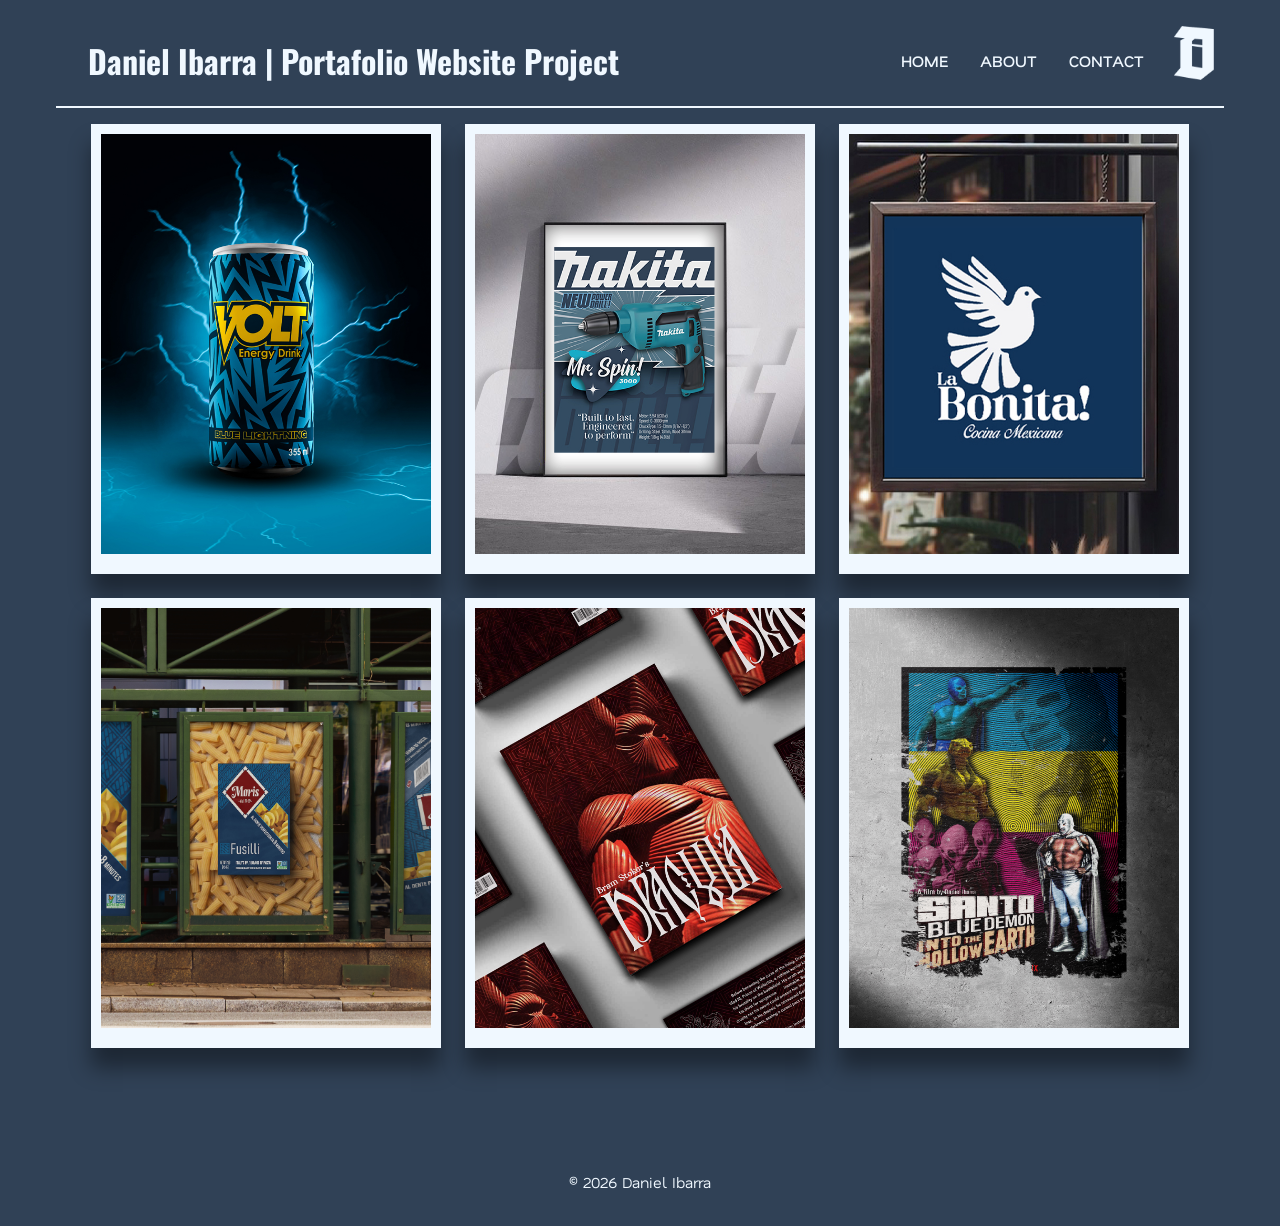
<file: index.html>
<!DOCTYPE html>
<html lang="en">
<head>
    
    <meta charset="UTF-8" />
    <meta name="viewport" content="width=device-width, initial-scale=1" />
    <meta name="author" content="HectorDaniel" />
    <title>Daniel Ibarra | Portafolio Website Project</title>
   
    <!-- Google Fonts -->
    <link rel="preconnect" href="https://fonts.googleapis.com" />
    <link rel="preconnect" href="https://fonts.gstatic.com" crossorigin />
    <link href="https://fonts.googleapis.com/css2?family=Nata+Sans:wght@100..900&family=Oswald:wght@200..700&display=swap" rel="stylesheet" />
    
    <!-- Styles -->
    <link rel="stylesheet" href="styles.css" />
</head>

<body>
  <main class="container">
    <header class="header">
      <div class="logo">
        <h1>Daniel Ibarra | Portafolio Website Project</h1>
      </div>

      <nav class="nav">
        <a href="index.html">HOME</a>
        <a href="about.html">ABOUT</a>
        <a href="contact.html">CONTACT</a>
      </nav>

      <figure class="logo-top-right">
        <a href="https://www.behance.net/ddanielibarr" target="_blank" rel="noopener noreferrer">
          <img src="img/D_Logo_C.png" alt="Logo" />
        </a>
      </figure>
    </header>

    <section class="cards">
      <a href="card_volt.html" class="card">
        <figure>
          <img src="img/Volt/img_volt_1.jpg" alt="" />
        </figure>
      </a>
      <a href="card_nakita.html" class="card">
        <figure>
          <img src="img/Nakita/img_nakita_1.jpg" alt="" />
        </figure>
      </a>
      <a href="card_bonita.html" class="card">
        <figure>
          <img src="img/Bonita/LaBonita_MockUp_1.jpg" alt="" />
        </figure>
      </a>
      <a href="card_moris.html" class="card">
        <figure>
          <img src="img/Moris/Moris_6.jpg" alt="" />
        </figure>
      </a>
      <a href="card_dracula.html" class="card">
        <figure>
          <img src="img/Dracula/MockDracula 2.jpg" alt="" />
        </figure>
      </a>
      <a href="card_santo.html" class="card">
        <figure>
          <img src="img/Santo/MPPDanielMock3.jpg" alt="" />
        </figure>
      </a>
    </section>

    <footer>
      <p>&copy; 2026 Daniel Ibarra</p>
    </footer>
  </main>

</body>
</html>
</file>
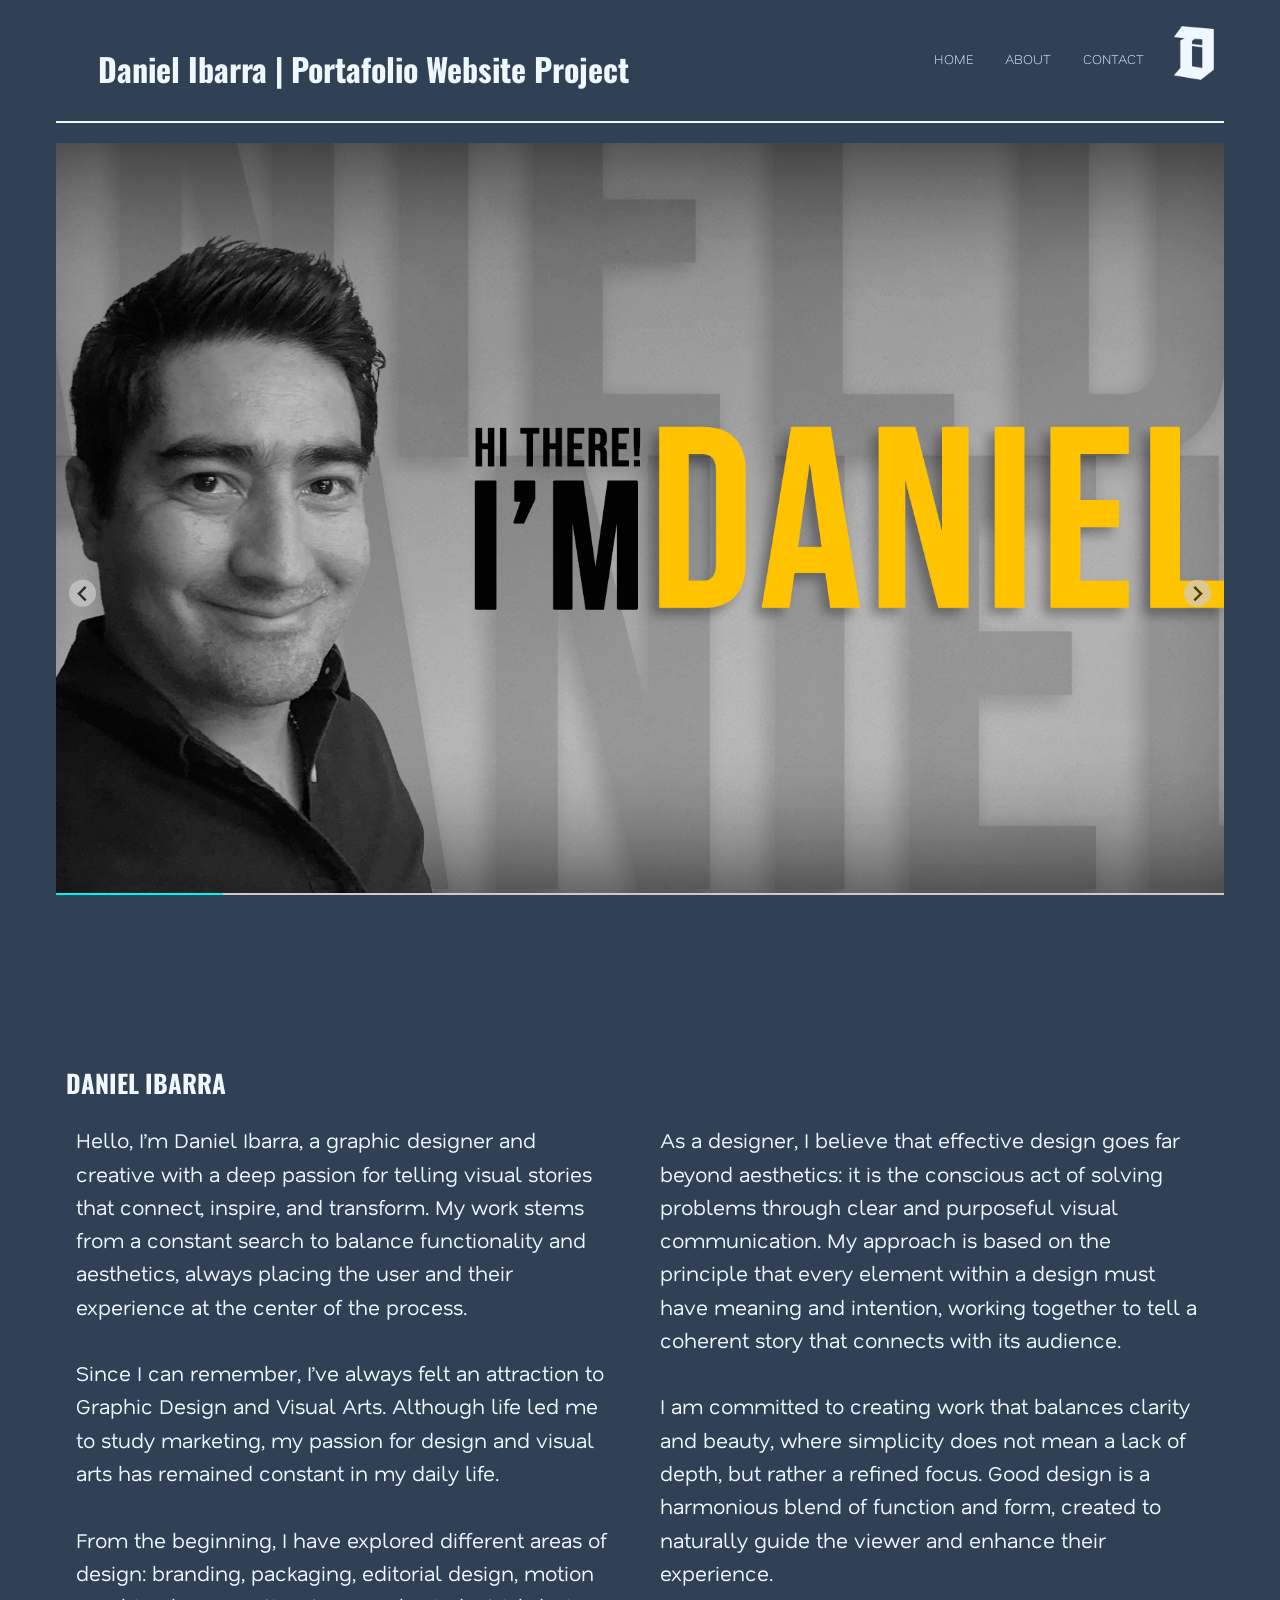
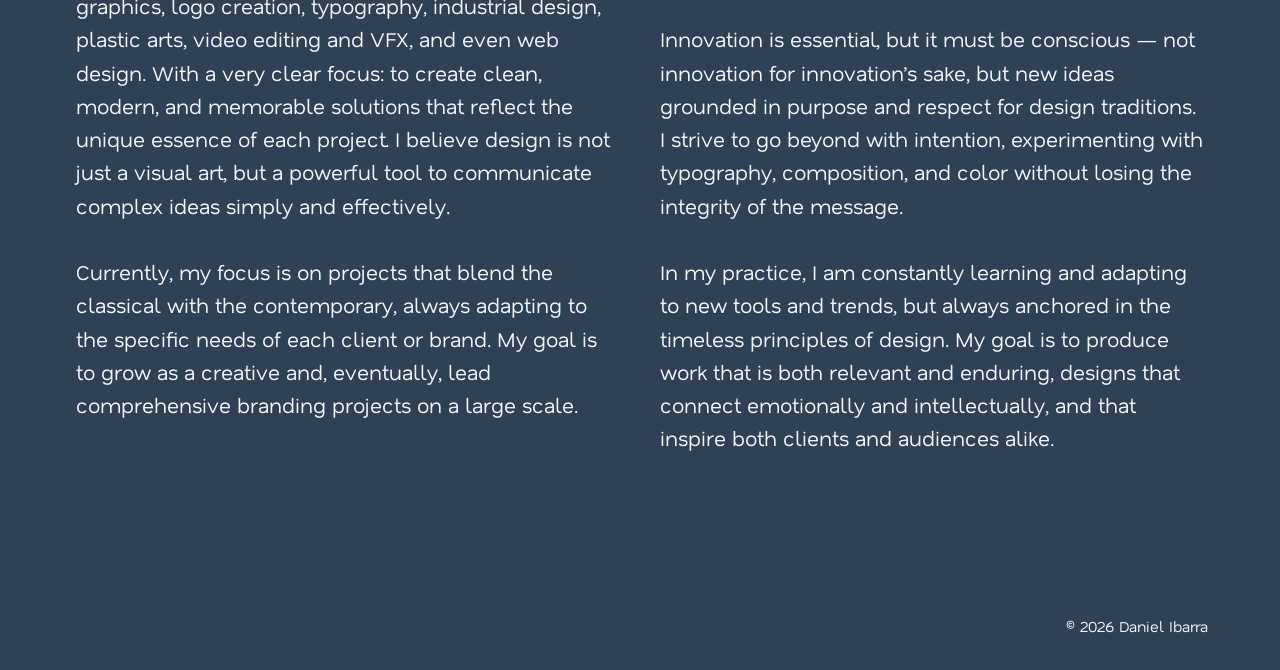
<file: about.html>
<!DOCTYPE html>
<html lang="en">
<head>
    <meta charset="UTF-8" />
    <meta name="viewport" content="width=device-width, initial-scale=1" />
    <meta name="author" content="HectorDaniel" />
    <title>Daniel Ibarra | Portafolio Website Project</title>
   
    <!-- Google Fonts -->
    <link rel="preconnect" href="https://fonts.googleapis.com" />
    <link rel="preconnect" href="https://fonts.gstatic.com" crossorigin />
    <link href="https://fonts.googleapis.com/css2?family=Nata+Sans:wght@100..900&family=Oswald:wght@200..700&display=swap" rel="stylesheet" />
    
    <!-- Splide CSS -->
    <link rel="stylesheet" href="https://cdn.jsdelivr.net/npm/@splidejs/splide@4.1.4/dist/css/splide.min.css">

    <!-- Styles -->
    <link rel="stylesheet" href="styles_1.css" />

</head>

<body>
    <main class="container">

        <header class="header">
            <div class="logo">
                <h1>Daniel Ibarra | Portafolio Website Project</h1>
            </div>

            <nav class="nav">
                <a href="index.html">HOME</a>
                <a href="about.html">ABOUT</a>
                <a href="contact.html">CONTACT</a>
            </nav>

            <figure class="logo-top-right">
                <a href="https://www.behance.net/ddanielibarr" target="_blank" rel="noopener noreferrer">
                    <img src="img/D_Logo_C.png" alt="Logo" />
                </a>
            </figure>
        </header>

        <section class="splide carousel" aria-label="Image Carousel">

            <div class="splide__track">

                <ul class="splide__list">

                    <li class="splide__slide">
                        <img src="img/About/Daniel1.jpg" alt="Imagen 1" />
                    </li>

                    <li class="splide__slide">
                        <img src="img/Volt/img_volt_3.jpg" alt="Imagen 2" />
                    </li>

                    <li class="splide__slide">
                        <img src="img/Nakita/img_nakita_1.jpg" alt="Imagen 3" />
                    </li>

                    <li class="splide__slide">
                        <img src="img/Moris/Moris_6.jpg" alt="Imagen 4" />
                    </li>

                    <li class="splide__slide">
                        <img src="img/Bonita/LaBonita_MockUp_1.jpg" alt="Imagen 5"  />
                    </li>

                    <li class="splide__slide">
                        <img src="img/Dracula/MockDracula 2.jpg" alt="Imagen 6" />
                    </li>

                    <li class="splide__slide">
                        <img src="img/Santo/MPPDanielMock1.jpg" alt="Imagen 7" />
                    </li>
                </ul>

            </div>

            <!-- Progress bar -->
            <div class="slider-progress">
                <div class="slider-progress-bar"></div>
            </div>

        </section>

        <h1>DANIEL IBARRA</h1>

        <section class="project_info">
          
            <p>Hello, I’m Daniel Ibarra, a graphic designer and creative with a deep passion for telling visual stories that connect, inspire, and transform. My work stems from a constant search to balance functionality and aesthetics, always placing the user and their experience at the center of the process.</p><br>

            <p>Since I can remember, I’ve always felt an attraction to Graphic Design and Visual Arts. Although life led me to study marketing, my passion for design and visual arts has remained constant in my daily life.</p><br>
            
            <p>From the beginning, I have explored different areas of design: branding, packaging, editorial design, motion graphics, logo creation, typography, industrial design, plastic arts, video editing and VFX, and even web design. With a very clear focus: to create clean, modern, and memorable solutions that reflect the unique essence of each project. I believe design is not just a visual art, but a powerful tool to communicate complex ideas simply and effectively.</p><br>

            <p>Currently, my focus is on projects that blend the classical with the contemporary, always adapting to the specific needs of each client or brand. My goal is to grow as a creative and, eventually, lead comprehensive branding projects on a large scale.</p><br>

            <p>As a designer, I believe that effective design goes far beyond aesthetics: it is the conscious act of solving problems through clear and purposeful visual communication. My approach is based on the principle that every element within a design must have meaning and intention, working together to tell a coherent story that connects with its audience.</p><br>

            <p>I am committed to creating work that balances clarity and beauty, where simplicity does not mean a lack of depth, but rather a refined focus. Good design is a harmonious blend of function and form, created to naturally guide the viewer and enhance their experience.</p><br>

            <p>Innovation is essential, but it must be conscious — not innovation for innovation’s sake, but new ideas grounded in purpose and respect for design traditions. I strive to go beyond with intention, experimenting with typography, composition, and color without losing the integrity of the message.</p><br>

            <p>In my practice, I am constantly learning and adapting to new tools and trends, but always anchored in the timeless principles of design. My goal is to produce work that is both relevant and enduring, designs that connect emotionally and intellectually, and that inspire both clients and audiences alike.</p><br>

        </section>
        <footer>
            <p>&copy; 2026 Daniel Ibarra</p>
        </footer>

    </main>

    <!-- Splide.js -->
    <script src="https://cdn.jsdelivr.net/npm/@splidejs/splide@4.1.4/dist/js/splide.min.js"></script>
    <script src="script.js"></script>

</body>
</html>
</file>
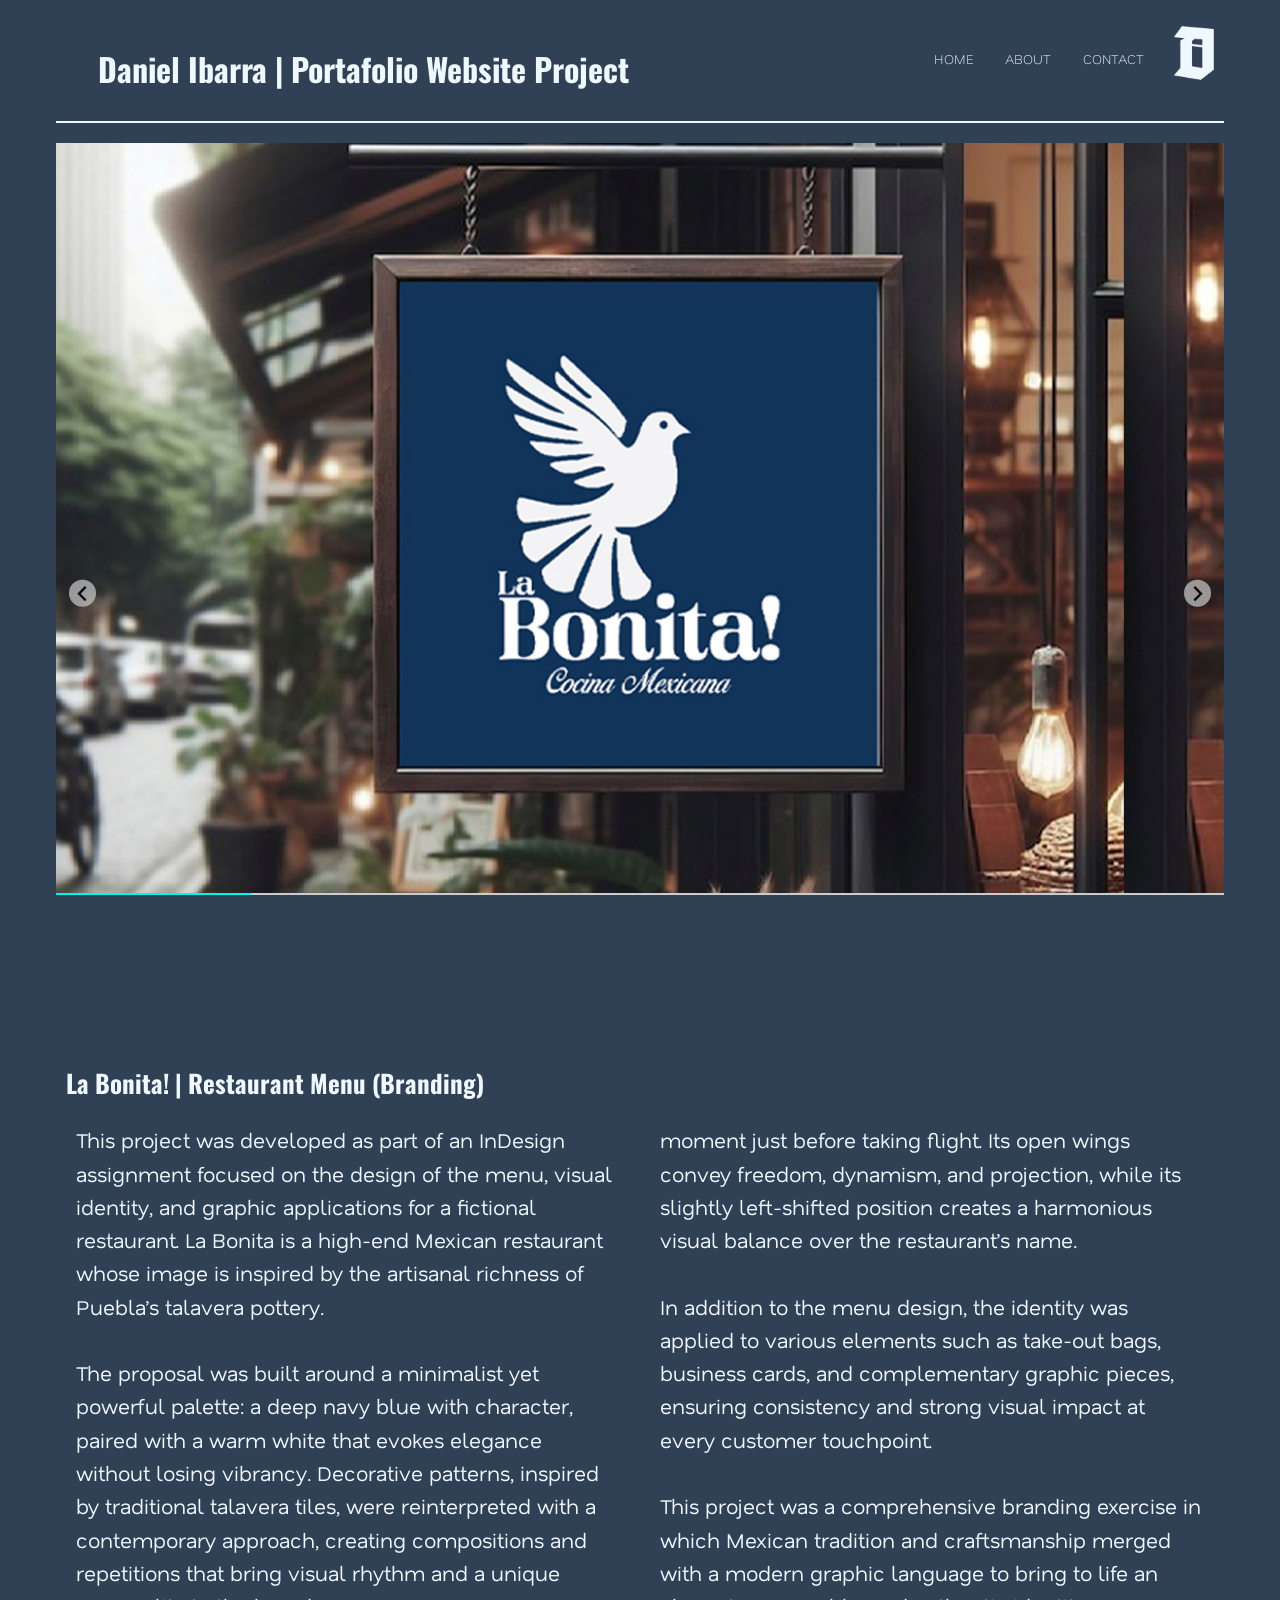
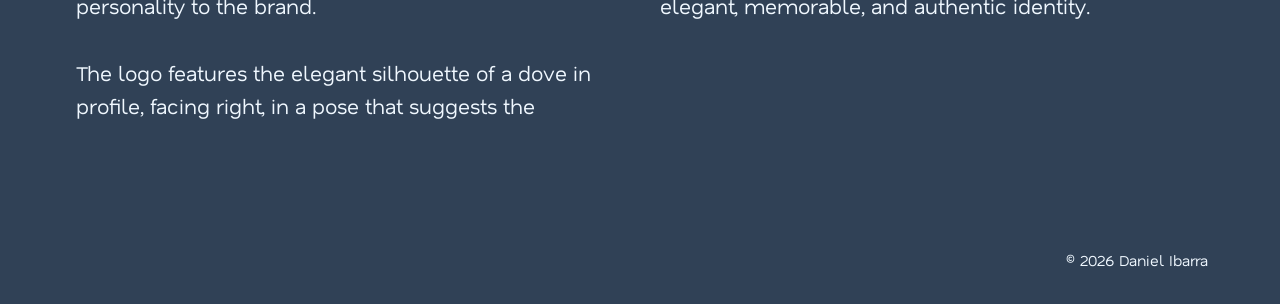
<file: card_bonita.html>
<!DOCTYPE html>
<html lang="en">
<head>
    <meta charset="UTF-8" />
    <meta name="viewport" content="width=device-width, initial-scale=1" />
    <meta name="author" content="HectorDaniel" />
    <title>Daniel Ibarra | Portafolio Website Project</title>
   
    <!-- Google Fonts -->
    <link rel="preconnect" href="https://fonts.googleapis.com" />
    <link rel="preconnect" href="https://fonts.gstatic.com" crossorigin />
    <link href="https://fonts.googleapis.com/css2?family=Nata+Sans:wght@100..900&family=Oswald:wght@200..700&display=swap" rel="stylesheet" />
    
    <!-- Splide CSS -->
    <link rel="stylesheet" href="https://cdn.jsdelivr.net/npm/@splidejs/splide@4.1.4/dist/css/splide.min.css">

    <!-- Styles -->
    <link rel="stylesheet" href="styles_1.css" />
</head>

<body>
    <main class="container">

        <header class="header">
            <div class="logo">
                <h1>Daniel Ibarra | Portafolio Website Project</h1>
            </div>

            <nav class="nav">
                <a href="index.html">HOME</a>
                <a href="about.html">ABOUT</a>
                <a href="contact.html">CONTACT</a>
            </nav>

            <figure class="logo-top-right">
                <a href="https://www.behance.net/ddanielibarr" target="_blank" rel="noopener noreferrer">
                    <img src="img/D_Logo_C.png" alt="Logo" />
                </a>
            </figure>
        </header>

        <section class="splide carousel" aria-label="Image Carousel">

            <div class="splide__track">

                <ul class="splide__list">

                    <li class="splide__slide">
                        <img src="img/Bonita/LaBonita_MockUp_1.jpg" />
                    </li>

                    <li class="splide__slide">
                        <img src="img/Bonita/LaBonita_MockUp_2.jpg" />
                    </li>

                    <li class="splide__slide">
                        <img src="img/Bonita/LaBonita_MockUp_3.jpg" />
                    </li>

                    <li class="splide__slide">
                        <img src="img/Bonita/LaBonita_MockUp_4.jpg" />
                    </li>

                    <li class="splide__slide">
                        <img src="img/Bonita/LaBonita_MockUp_5.jpg" />
                    </li>

                    <li class="splide__slide">
                        <img src="img/Bonita/LaBonita_MockUp_6.jpg" />
                    </li>

                </ul>

            </div>

            <!-- Progress bar -->
            <div class="slider-progress">
                <div class="slider-progress-bar"></div>
            </div>

        </section>

            <h1>La Bonita! | Restaurant Menu (Branding)</h1>
            
        <section class="project_info">
            <!-- <h1>La Bonita! | Restaurant Menu (Branding)</h1> -->
            <p>This project was developed as part of an InDesign assignment focused on the design of the menu, visual identity, and graphic applications for a fictional restaurant. La Bonita is a high-end Mexican restaurant whose image is inspired by the artisanal richness of Puebla’s talavera pottery.</p><br>

            <p>The proposal was built around a minimalist yet powerful palette: a deep navy blue with character, paired with a warm white that evokes elegance without losing vibrancy. Decorative patterns, inspired by traditional talavera tiles, were reinterpreted with a contemporary approach, creating compositions and repetitions that bring visual rhythm and a unique personality to the brand.</p><br>
            
            <p>The logo features the elegant silhouette of a dove in profile, facing right, in a pose that suggests the moment just before taking flight. Its open wings convey freedom, dynamism, and projection, while its slightly left-shifted position creates a harmonious visual balance over the restaurant’s name.</p><br>

            <p>In addition to the menu design, the identity was applied to various elements such as take-out bags, business cards, and complementary graphic pieces, ensuring consistency and strong visual impact at every customer touchpoint.</p><br>

            <p>This project was a comprehensive branding exercise in which Mexican tradition and craftsmanship merged with a modern graphic language to bring to life an elegant, memorable, and authentic identity.</p><br>

        </section>
        <footer>
            <p>&copy; 2026 Daniel Ibarra</p>
        </footer>

    </main>

    <!-- Splide.js -->
    <script src="https://cdn.jsdelivr.net/npm/@splidejs/splide@4.1.4/dist/js/splide.min.js"></script>
    <script src="script.js"></script>
</body>
</html>
</file>
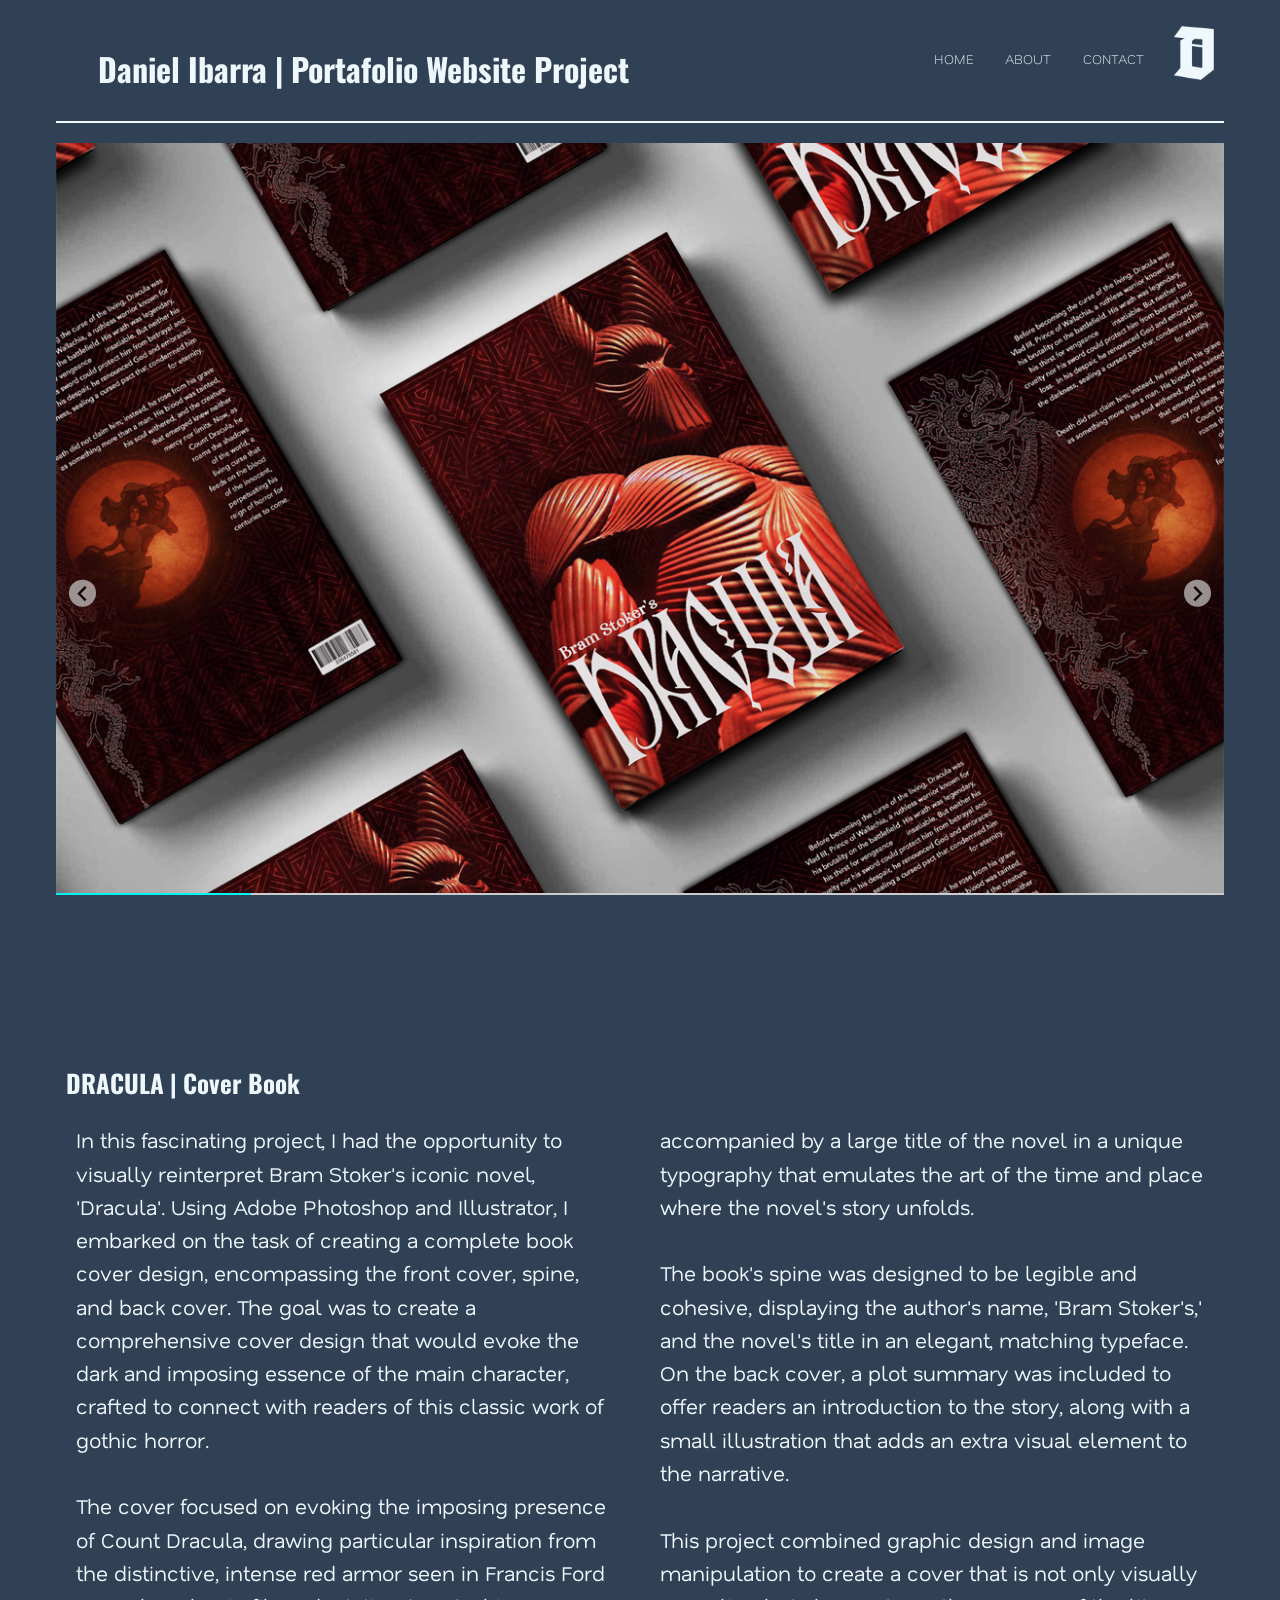
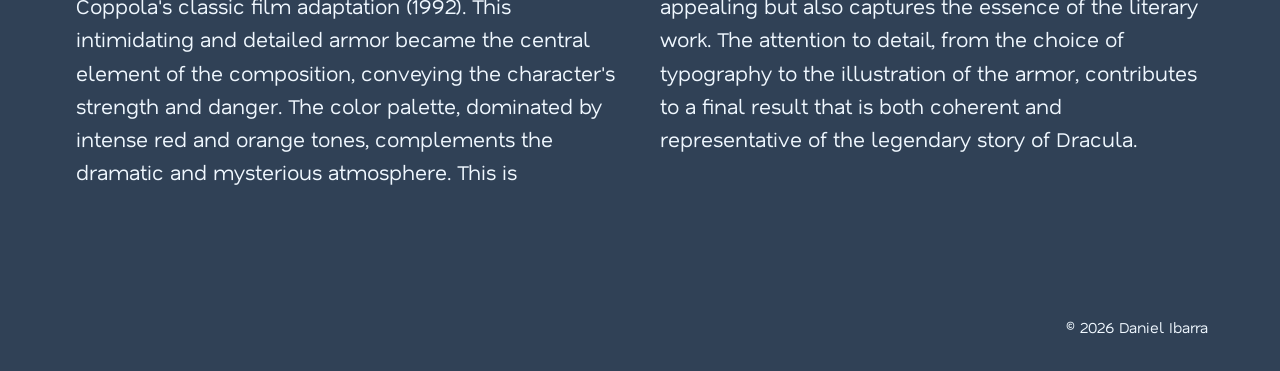
<file: card_dracula.html>
<!DOCTYPE html>
<html lang="en">
<head>
    <meta charset="UTF-8" />
    <meta name="viewport" content="width=device-width, initial-scale=1" />
    <meta name="author" content="HectorDaniel" />
    <title>Daniel Ibarra | Portafolio Website Project</title>
   
    <!-- Google Fonts -->
    <link rel="preconnect" href="https://fonts.googleapis.com" />
    <link rel="preconnect" href="https://fonts.gstatic.com" crossorigin />
    <link href="https://fonts.googleapis.com/css2?family=Nata+Sans:wght@100..900&family=Oswald:wght@200..700&display=swap" rel="stylesheet" />
    
    <!-- Splide CSS -->
    <link rel="stylesheet" href="https://cdn.jsdelivr.net/npm/@splidejs/splide@4.1.4/dist/css/splide.min.css">

    <!-- Styles -->
    <link rel="stylesheet" href="styles_1.css" />
</head>

<body>
    <main class="container">

        <header class="header">
            <div class="logo">
                <h1>Daniel Ibarra | Portafolio Website Project</h1>
            </div>

            <nav class="nav">
                <a href="index.html">HOME</a>
                <a href="about.html">ABOUT</a>
                <a href="contact.html">CONTACT</a>
            </nav>

            <figure class="logo-top-right">
                <a href="https://www.behance.net/ddanielibarr" target="_blank" rel="noopener noreferrer">
                    <img src="img/D_Logo_C.png" alt="Logo" />
                </a>
            </figure>
        </header>

        <section class="splide carousel" aria-label="Image Carousel">

            <div class="splide__track">

                <ul class="splide__list">

                    <li class="splide__slide">
                        <img src="img/Dracula/MockDracula 2.jpg" alt="Imagen 1" />
                    </li>

                    <li class="splide__slide">
                        <img src="img/Dracula/MockDracula 1.jpg" alt="Imagen 2" />
                    </li>

                    <li class="splide__slide">
                        <img src="img/Dracula/MockDracula 3.jpg" alt="Imagen 3" />
                    </li>

                    <li class="splide__slide">
                        <img src="img/Dracula/MockDracula 4.jpg" alt="Imagen 4" />
                    </li>

                    <li class="splide__slide">
                        <img src="img/Dracula/MockDracula 5.jpg" alt="Imagen 5" />
                    </li>

                    <li class="splide__slide">
                        <img src="img/Dracula/MockDracula 6.jpg" alt="Imagen 6" />
                    </li>

                </ul>

            </div>

            <!-- Progress bar -->
            <div class="slider-progress">
                <div class="slider-progress-bar"></div>
            </div>

        </section>

        <h1>DRACULA | Cover Book</h1>
        
        <section class="project_info">
            <!-- <h1>DRACULA | Cover Book</h1> -->
            <p>In this fascinating project, I had the opportunity to visually reinterpret Bram Stoker's iconic novel, 'Dracula'. Using Adobe Photoshop and Illustrator, I embarked on the task of creating a complete book cover design, encompassing the front cover, spine, and back cover. The goal was to create a comprehensive cover design that would evoke the dark and imposing essence of the main character, crafted to connect with readers of this classic work of gothic horror.</p><br>

            <p>The cover focused on evoking the imposing presence of Count Dracula, drawing particular inspiration from the distinctive, intense red armor seen in Francis Ford Coppola's classic film adaptation (1992). This intimidating and detailed armor became the central element of the composition, conveying the character's strength and danger. The color palette, dominated by intense red and orange tones, complements the dramatic and mysterious atmosphere. This is accompanied by a large title of the novel in a unique typography that emulates the art of the time and place where the novel's story unfolds.</p><br>
            
            <p>The book's spine was designed to be legible and cohesive, displaying the author's name, 'Bram Stoker's,' and the novel's title in an elegant, matching typeface. On the back cover, a plot summary was included to offer readers an introduction to the story, along with a small illustration that adds an extra visual element to the narrative.</p><br>

            <p>This project combined graphic design and image manipulation to create a cover that is not only visually appealing but also captures the essence of the literary work. The attention to detail, from the choice of typography to the illustration of the armor, contributes to a final result that is both coherent and representative of the legendary story of Dracula.</p><br>

        </section>
        <footer>
            <p>&copy; 2026 Daniel Ibarra</p>
        </footer>

    </main>

    <!-- Splide.js -->
    <script src="https://cdn.jsdelivr.net/npm/@splidejs/splide@4.1.4/dist/js/splide.min.js"></script>
    <script src="script.js"></script>
</body>
</html>
</file>
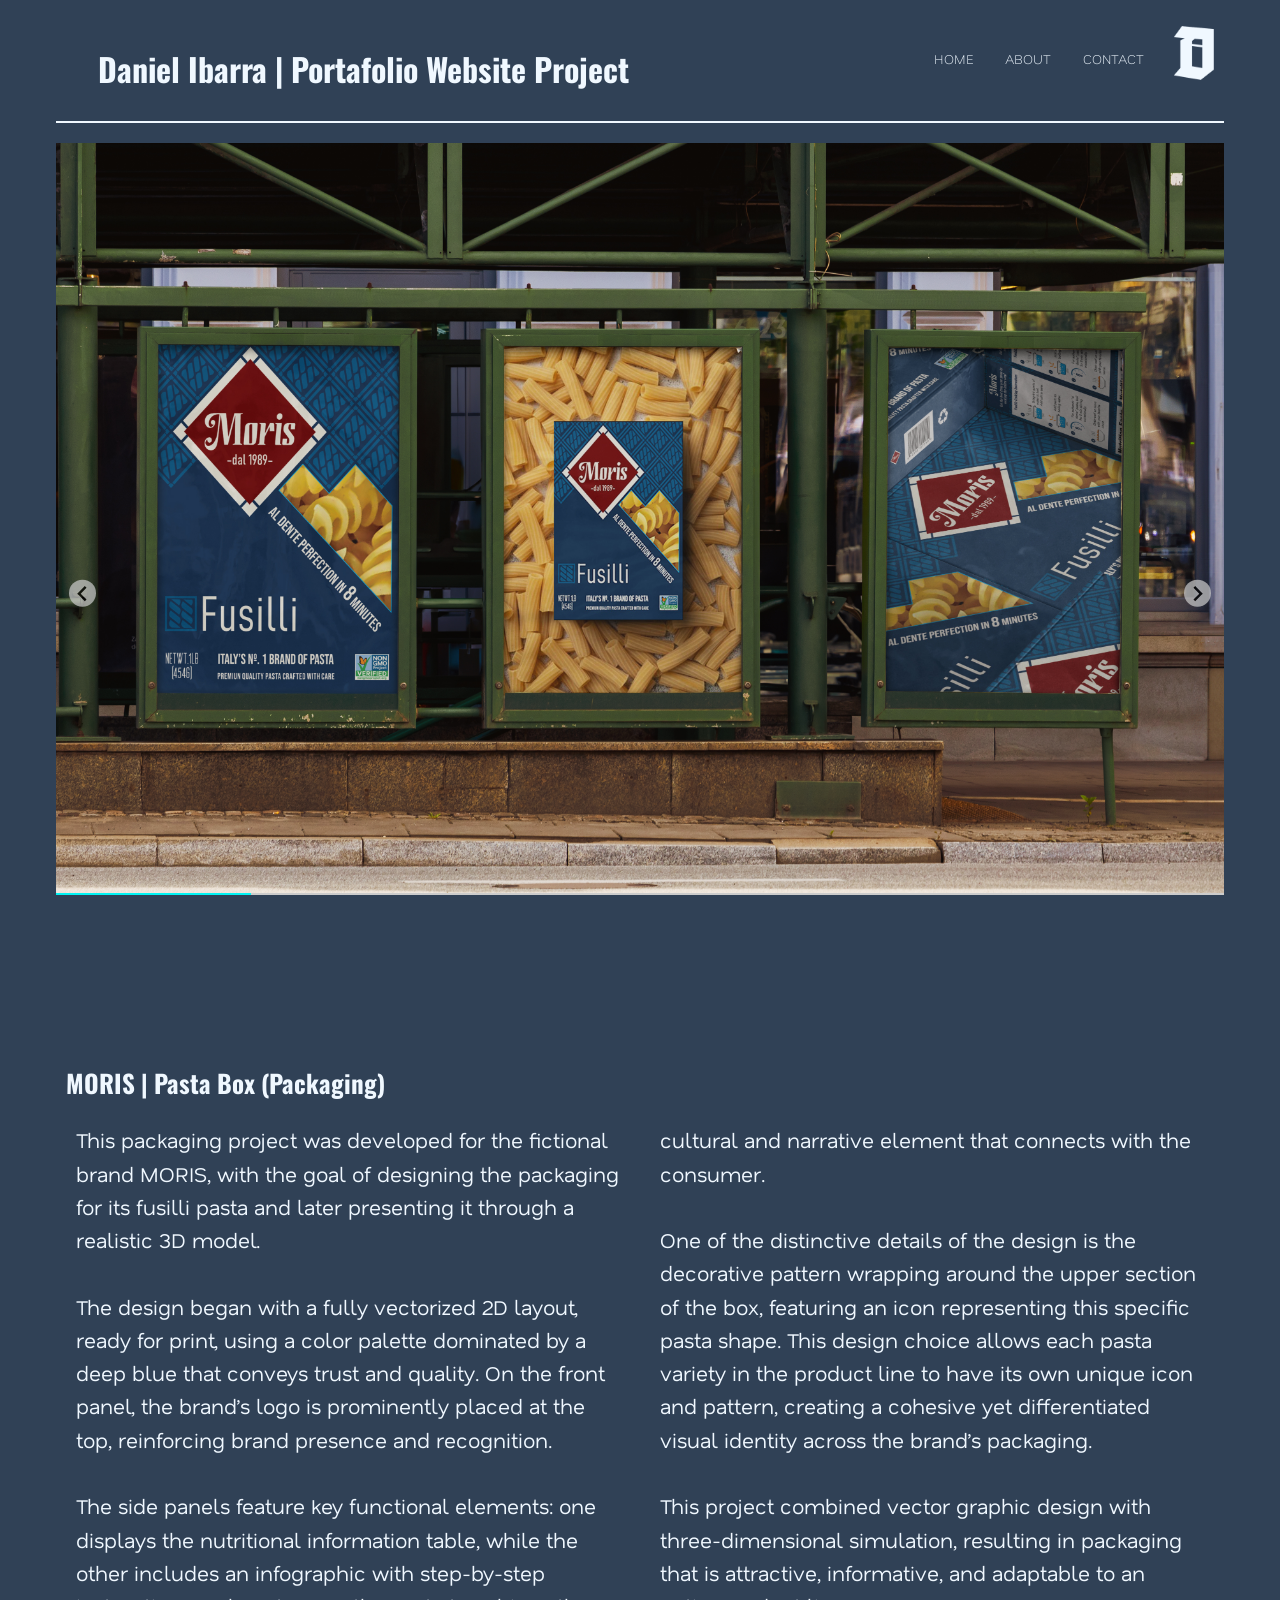
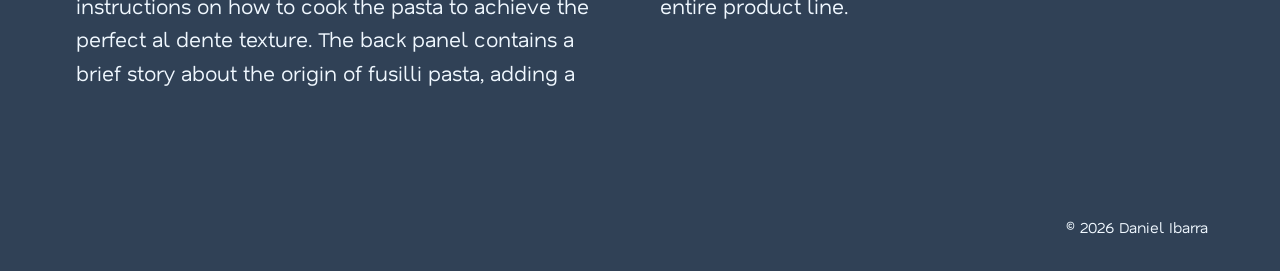
<file: card_moris.html>
<!DOCTYPE html>
<html lang="en">
<head>
    <meta charset="UTF-8" />
    <meta name="viewport" content="width=device-width, initial-scale=1" />
    <meta name="author" content="HectorDaniel" />
    <title>Daniel Ibarra | Portafolio Website Project</title>
   
    <!-- Google Fonts -->
    <link rel="preconnect" href="https://fonts.googleapis.com" />
    <link rel="preconnect" href="https://fonts.gstatic.com" crossorigin />
    <link href="https://fonts.googleapis.com/css2?family=Nata+Sans:wght@100..900&family=Oswald:wght@200..700&display=swap" rel="stylesheet" />
    
    <!-- Splide CSS -->
    <link rel="stylesheet" href="https://cdn.jsdelivr.net/npm/@splidejs/splide@4.1.4/dist/css/splide.min.css">

    <!-- Styles -->
    <link rel="stylesheet" href="styles_1.css" />
</head>

<body>
    <main class="container">

        <header class="header">
            <div class="logo">
                <h1>Daniel Ibarra | Portafolio Website Project</h1>
            </div>

            <nav class="nav">
                <a href="index.html">HOME</a>
                <a href="about.html">ABOUT</a>
                <a href="contact.html">CONTACT</a>
            </nav>

            <figure class="logo-top-right">
                <a href="https://www.behance.net/ddanielibarr" target="_blank" rel="noopener noreferrer">
                    <img src="img/D_Logo_C.png" alt="Logo" />
                </a>
            </figure>
        </header>

        <section class="splide carousel" aria-label="Image Carousel">

            <div class="splide__track">

                <ul class="splide__list">

                    <li class="splide__slide">
                        <img src="img/Moris/Moris_6.jpg" alt="Imagen 1" />
                    </li>

                    <li class="splide__slide">
                        <img src="img/Moris/Moris_4.jpg" alt="Imagen 2" />
                    </li>

                    <li class="splide__slide">
                        <img src="img/Moris/Moris_1.jpg" alt="Imagen 3" />
                    </li>

                    <li class="splide__slide">
                        <img src="img/Moris/Moris_2.jpg" alt="Imagen 4" />
                    </li>

                    <li class="splide__slide">
                        <img src="img/Moris/Moris_7.jpg" alt="Imagen 5" />
                    </li>

                    <li class="splide__slide">
                        <img src="img/Moris/Moris_8.png" alt="Imagen 6" />
                    </li>

                </ul>

            </div>

            <!-- Progress bar -->
            <div class="slider-progress">
                <div class="slider-progress-bar"></div>
            </div>

        </section>
        
        <h1>MORIS | Pasta Box (Packaging)</h1>

        <section class="project_info">
            <!-- <h1>MORIS | Pasta Box (Packaging)</h1> -->
            <p>This packaging project was developed for the fictional brand MORIS, with the goal of designing the packaging for its fusilli pasta and later presenting it through a realistic 3D model.</p><br>

            <p>The design began with a fully vectorized 2D layout, ready for print, using a color palette dominated by a deep blue that conveys trust and quality. On the front panel, the brand’s logo is prominently placed at the top, reinforcing brand presence and recognition.</p><br>
            
            <p>The side panels feature key functional elements: one displays the nutritional information table, while the other includes an infographic with step-by-step instructions on how to cook the pasta to achieve the perfect al dente texture. The back panel contains a brief story about the origin of fusilli pasta, adding a cultural and narrative element that connects with the consumer.</p><br>

            <p>One of the distinctive details of the design is the decorative pattern wrapping around the upper section of the box, featuring an icon representing this specific pasta shape. This design choice allows each pasta variety in the product line to have its own unique icon and pattern, creating a cohesive yet differentiated visual identity across the brand’s packaging.</p><br>

            <p>This project combined vector graphic design with three-dimensional simulation, resulting in packaging that is attractive, informative, and adaptable to an entire product line.</p><br>

        </section>
        <footer>
            <p>&copy; 2026 Daniel Ibarra</p>
        </footer>

    </main>

    <!-- Splide.js -->
    <script src="https://cdn.jsdelivr.net/npm/@splidejs/splide@4.1.4/dist/js/splide.min.js"></script>
    <script src="script.js"></script>
    
</body>
</html>
</file>
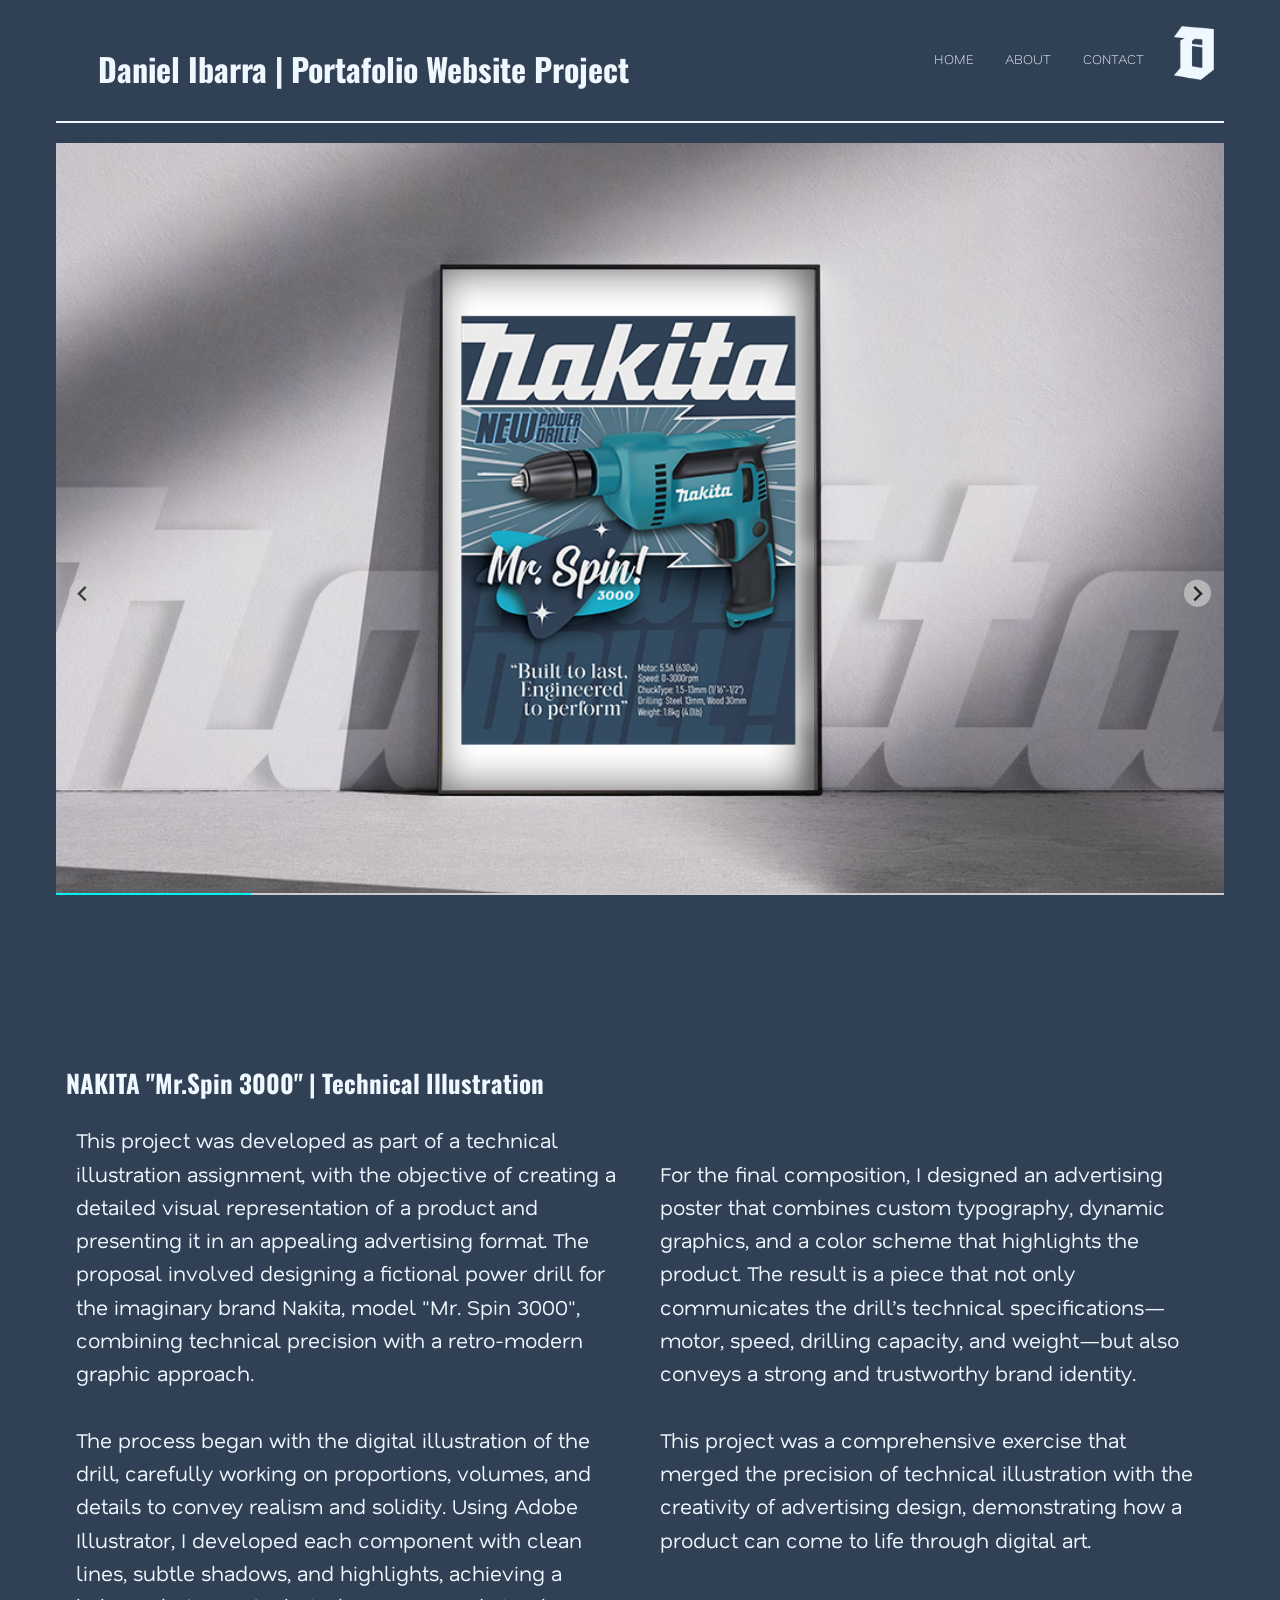
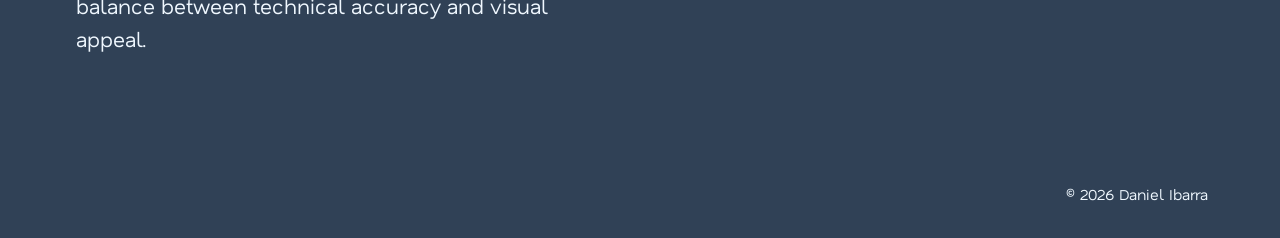
<file: card_nakita.html>
<!DOCTYPE html>
<html lang="en">
<head>
    <meta charset="UTF-8" />
    <meta name="viewport" content="width=device-width, initial-scale=1" />
    <meta name="author" content="HectorDaniel" />
    <title>Daniel Ibarra | Portafolio Website Project</title>
   
    <!-- Google Fonts -->
    <link rel="preconnect" href="https://fonts.googleapis.com" />
    <link rel="preconnect" href="https://fonts.gstatic.com" crossorigin />
    <link href="https://fonts.googleapis.com/css2?family=Nata+Sans:wght@100..900&family=Oswald:wght@200..700&display=swap" rel="stylesheet" />
    
    <!-- Splide CSS -->
    <link rel="stylesheet" href="https://cdn.jsdelivr.net/npm/@splidejs/splide@4.1.4/dist/css/splide.min.css">

    <!-- Styles -->
    <link rel="stylesheet" href="styles_1.css" />
</head>

<body>
    <main class="container">

        <header class="header">
            <div class="logo">
                <h1>Daniel Ibarra | Portafolio Website Project</h1>
            </div>

            <nav class="nav">
                <a href="index.html">HOME</a>
                <a href="about.html">ABOUT</a>
                <a href="contact.html">CONTACT</a>
            </nav>

            <figure class="logo-top-right">
                <a href="https://www.behance.net/ddanielibarr" target="_blank" rel="noopener noreferrer">
                    <img src="img/D_Logo_C.png" alt="Logo" />
                </a>
            </figure>
        </header>

        <section class="splide carousel" aria-label="Image Carousel">

            <div class="splide__track">

                <ul class="splide__list">

                    <li class="splide__slide">
                        <img src="img/Nakita/img_nakita_1.jpg" alt="Imagen 1" />
                    </li>

                    <li class="splide__slide">
                        <img src="img/Nakita/img_nakita_2.jpg" alt="Imagen 2" />
                    </li>

                    <li class="splide__slide">
                        <img src="img/Nakita/img_nakita_3.jpg" alt="Imagen 3" />
                    </li>

                    <li class="splide__slide">
                        <img src="img/Nakita/img_nakita_4.jpg" alt="Imagen 4" />
                    </li>

                    <li class="splide__slide">
                        <img src="img/Nakita/img_nakita_5.jpg" alt="Imagen 5" />
                    </li>

                    <li class="splide__slide">
                        <img src="img/Nakita/img_nakita_6.jpg" alt="Imagen 6" />
                    </li>

                </ul>

            </div>

            <!-- Progress bar -->
            <div class="slider-progress">
                <div class="slider-progress-bar"></div>
            </div>

        </section>

        <h1 class="nakita_h1">NAKITA "Mr.Spin 3000" | Technical Illustration</h1>

        <section class="project_info">
            <!-- <h1>NAKITA "Mr.Spin 3000" | Technical Illustration</h1> -->
            <p>This project was developed as part of a technical illustration assignment, with the objective of creating a detailed visual representation of a product and presenting it in an appealing advertising format. The proposal involved designing a fictional power drill for the imaginary brand Nakita, model "Mr. Spin 3000", combining technical precision with a retro-modern graphic approach.</p><br>

            <p>The process began with the digital illustration of the drill, carefully working on proportions, volumes, and details to convey realism and solidity. Using Adobe Illustrator, I developed each component with clean lines, subtle shadows, and highlights, achieving a balance between technical accuracy and visual appeal.</p><br>
            
            <p>For the final composition, I designed an advertising poster that combines custom typography, dynamic graphics, and a color scheme that highlights the product. The result is a piece that not only communicates the drill’s technical specifications—motor, speed, drilling capacity, and weight—but also conveys a strong and trustworthy brand identity.</p><br>

            <p>This project was a comprehensive exercise that merged the precision of technical illustration with the creativity of advertising design, demonstrating how a product can come to life through digital art.</p><br>
        </section>
        <footer>
            <p>&copy; 2026 Daniel Ibarra</p>
        </footer>

    </main>

    <!-- Splide.js -->
    <script src="https://cdn.jsdelivr.net/npm/@splidejs/splide@4.1.4/dist/js/splide.min.js"></script>
    <script src="script.js"></script>
    
</body>
</html>
</file>
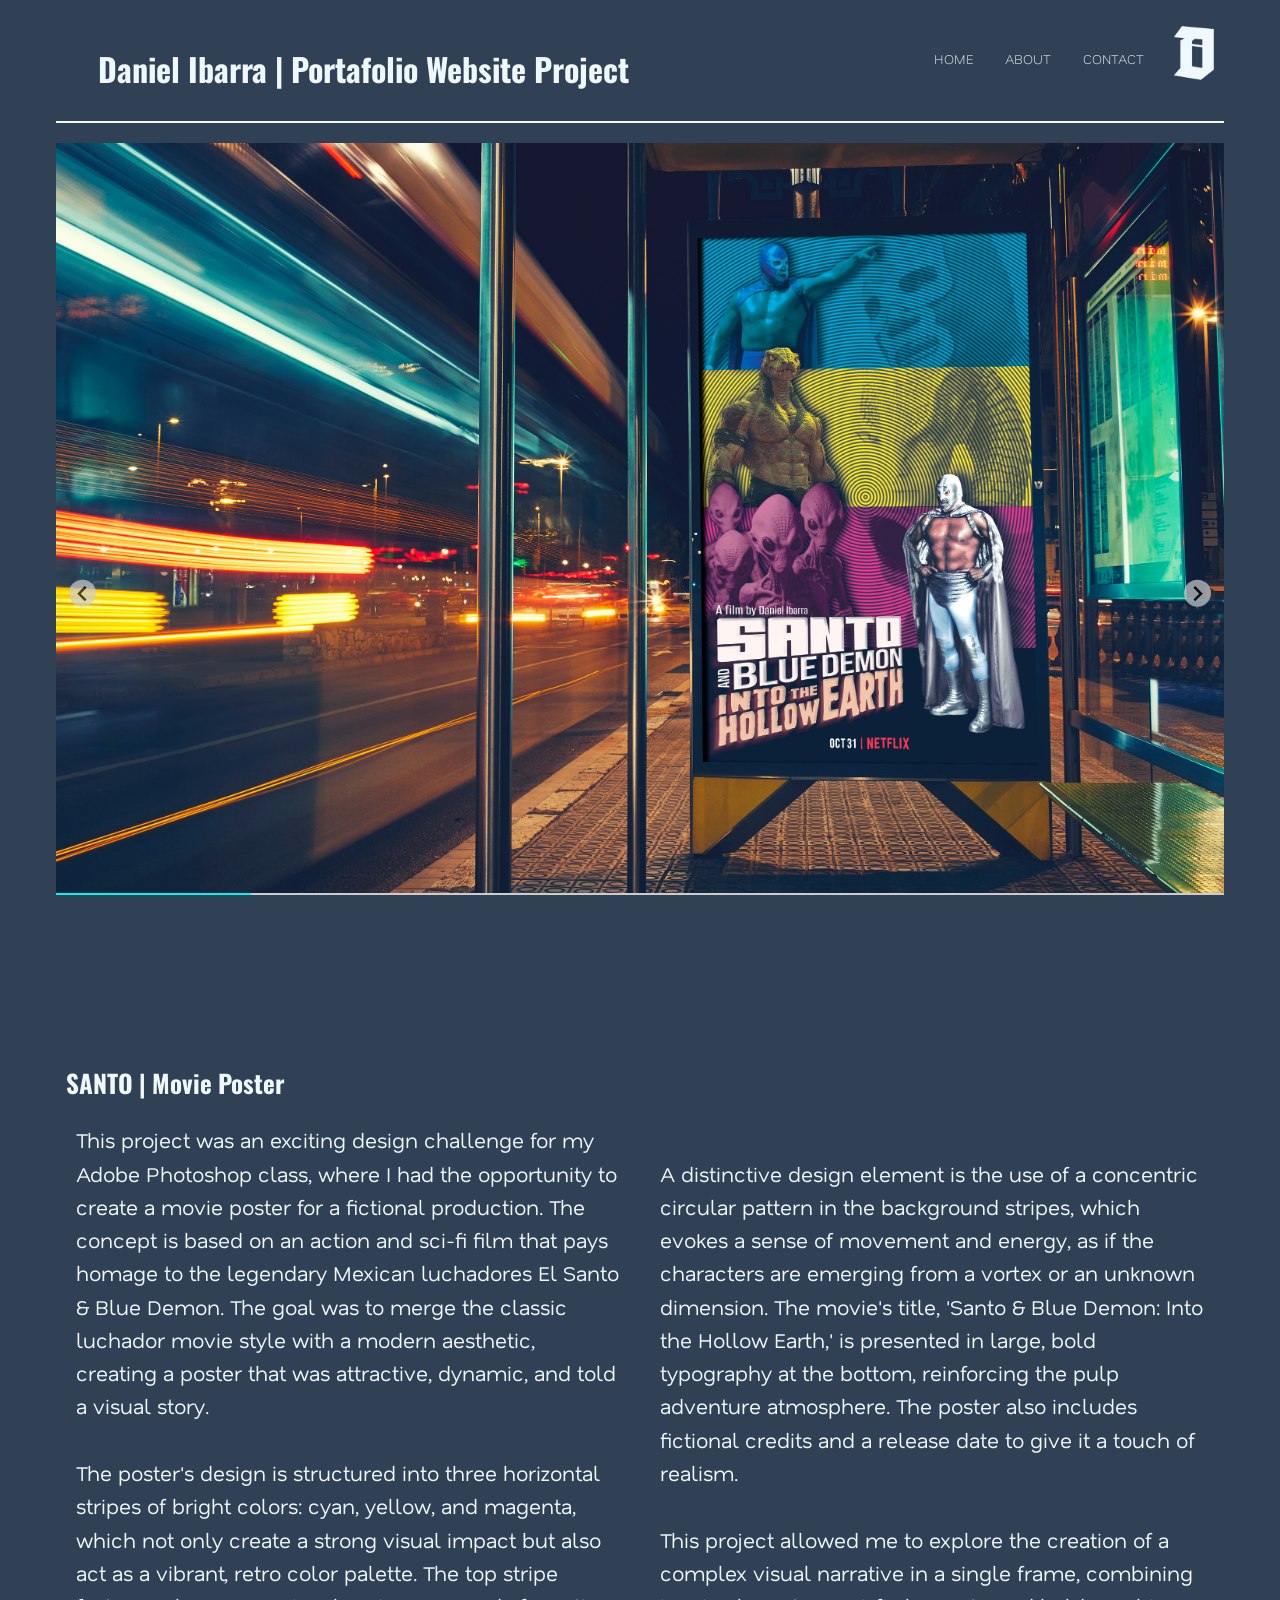
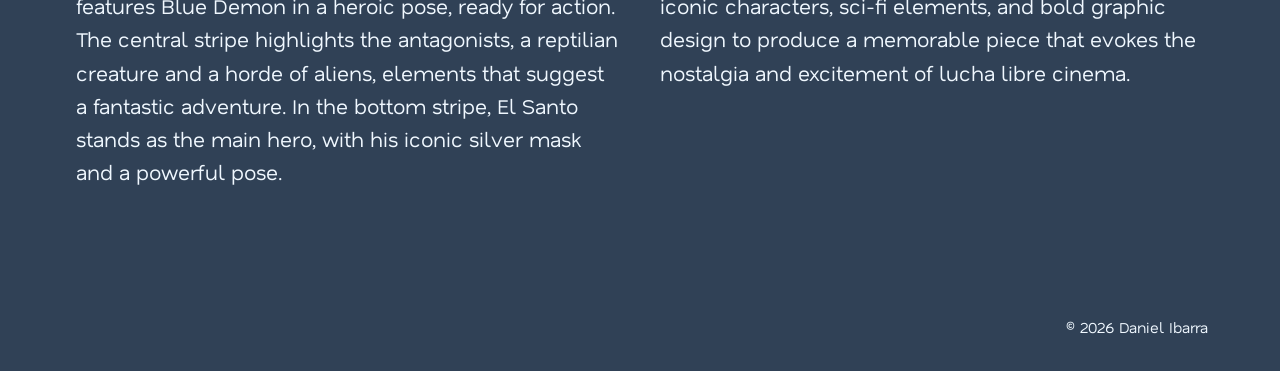
<file: card_santo.html>
<!DOCTYPE html>
<html lang="en">
<head>
    <meta charset="UTF-8" />
    <meta name="viewport" content="width=device-width, initial-scale=1" />
    <meta name="author" content="HectorDaniel" />
    <title>Daniel Ibarra | Portafolio Website Project</title>
   
    <!-- Google Fonts -->
    <link rel="preconnect" href="https://fonts.googleapis.com" />
    <link rel="preconnect" href="https://fonts.gstatic.com" crossorigin />
    <link href="https://fonts.googleapis.com/css2?family=Nata+Sans:wght@100..900&family=Oswald:wght@200..700&display=swap" rel="stylesheet" />
    
    <!-- Splide CSS -->
    <link rel="stylesheet" href="https://cdn.jsdelivr.net/npm/@splidejs/splide@4.1.4/dist/css/splide.min.css">

    <!-- Styles -->
    <link rel="stylesheet" href="styles_1.css" />
</head>

<body>
    <main class="container">

        <header class="header">
            <div class="logo">
                <h1>Daniel Ibarra | Portafolio Website Project</h1>
            </div>

            <nav class="nav">
                <a href="index.html">HOME</a>
                <a href="about.html">ABOUT</a>
                <a href="contact.html">CONTACT</a>
            </nav>

            <figure class="logo-top-right">
                <a href="https://www.behance.net/ddanielibarr" target="_blank" rel="noopener noreferrer">
                    <img src="img/D_Logo_C.png" alt="Logo" />
                </a>
            </figure>
        </header>

       <section class="splide carousel" aria-label="Image Carousel">

            <div class="splide__track">

                <ul class="splide__list">

                    <li class="splide__slide">
                        <img src="img/Santo/MPPDanielMock1.jpg" alt="Imagen 1" />
                    </li>

                    <li class="splide__slide">
                        <img src="img/Santo/MPPDanielMock2.jpg" alt="Imagen 2" />
                    </li>

                    <li class="splide__slide">
                        <img src="img/Santo/MPPDanielMock6.jpg" alt="Imagen 3" />
                    </li>

                    <li class="splide__slide">
                        <img src="img/Santo/MPPDanielMock7.jpg" alt="Imagen 4" />
                    </li>

                    <li class="splide__slide">
                        <img src="img/Santo/MPPDanielMock3.jpg" alt="Imagen 5" />
                    </li>

                    <li class="splide__slide">
                        <img src="img/Santo/MPPDanielMock4.jpg" alt="Imagen 6" />
                    </li>

                </ul>

            </div>

            <!-- Progress bar -->
            <div class="slider-progress">
                <div class="slider-progress-bar"></div>
            </div>

        </section>
        
        <h1>SANTO | Movie Poster</h1>
        
        <section class="project_info">
            <!-- <h1>SANTO | Movie Poster</h1> -->
            <p>This project was an exciting design challenge for my Adobe Photoshop class, where I had the opportunity to create a movie poster for a fictional production. The concept is based on an action and sci-fi film that pays homage to the legendary Mexican luchadores El Santo & Blue Demon. The goal was to merge the classic luchador movie style with a modern aesthetic, creating a poster that was attractive, dynamic, and told a visual story.</p><br>

            <p>The poster's design is structured into three horizontal stripes of bright colors: cyan, yellow, and magenta, which not only create a strong visual impact but also act as a vibrant, retro color palette. The top stripe features Blue Demon in a heroic pose, ready for action. The central stripe highlights the antagonists, a reptilian creature and a horde of aliens, elements that suggest a fantastic adventure. In the bottom stripe, El Santo stands as the main hero, with his iconic silver mask and a powerful pose.</p><br>
            
            <p>A distinctive design element is the use of a concentric circular pattern in the background stripes, which evokes a sense of movement and energy, as if the characters are emerging from a vortex or an unknown dimension. The movie's title, 'Santo & Blue Demon: Into the Hollow Earth,' is presented in large, bold typography at the bottom, reinforcing the pulp adventure atmosphere. The poster also includes fictional credits and a release date to give it a touch of realism.</p><br>

            <p>This project allowed me to explore the creation of a complex visual narrative in a single frame, combining iconic characters, sci-fi elements, and bold graphic design to produce a memorable piece that evokes the nostalgia and excitement of lucha libre cinema.</p><br>

        </section>
        <footer>
            <p>&copy; 2026 Daniel Ibarra</p>
        </footer>

    </main>

    <!-- Splide.js -->
    <script src="https://cdn.jsdelivr.net/npm/@splidejs/splide@4.1.4/dist/js/splide.min.js"></script>
    <script src="script.js"></script>
    
</body>
</html>
</file>
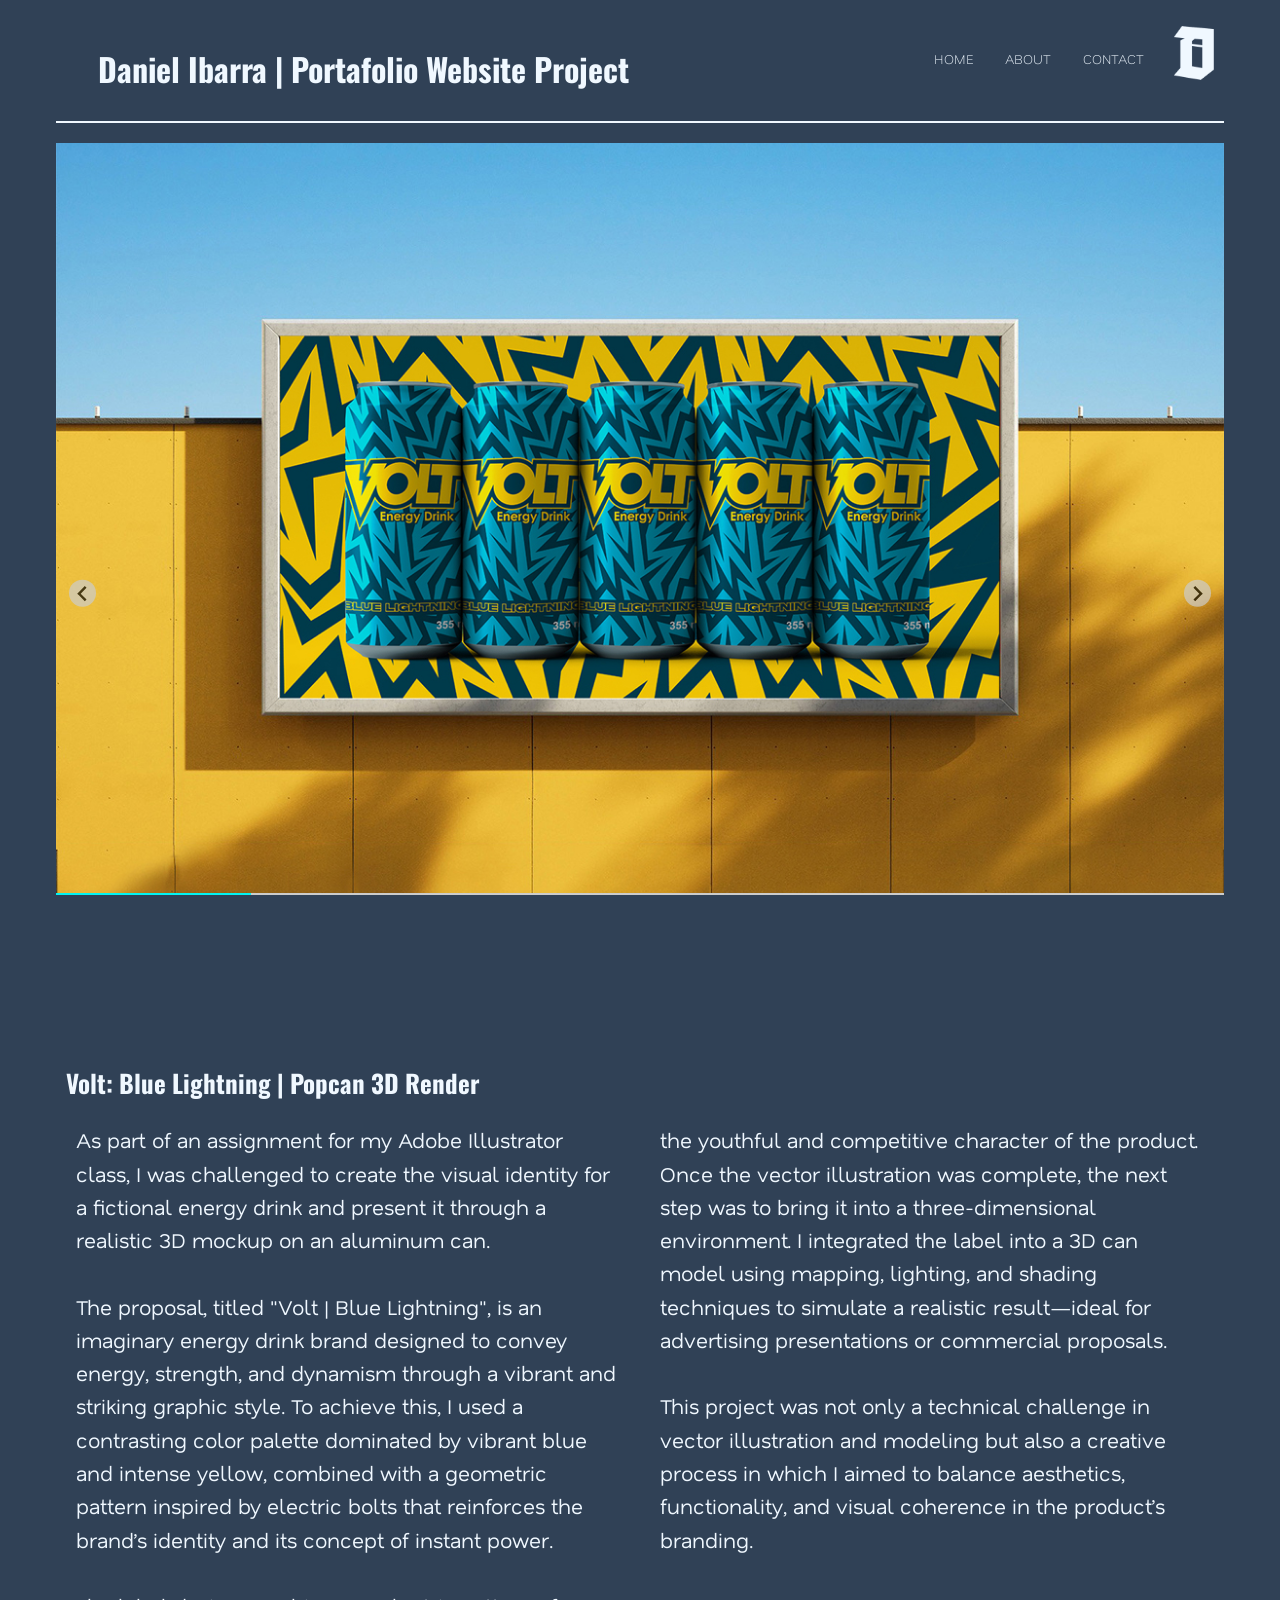
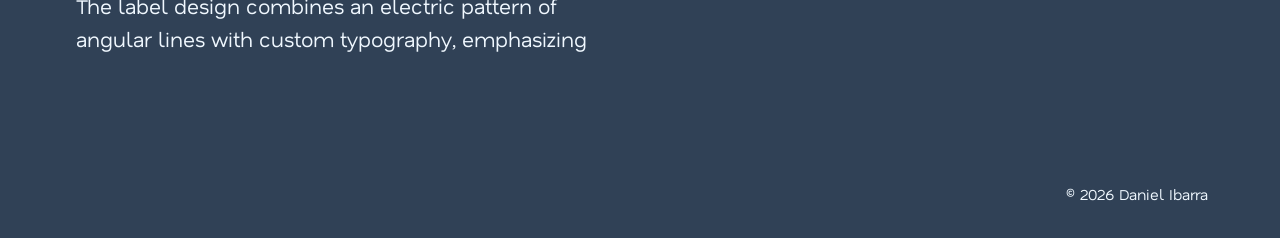
<file: card_volt.html>
<!DOCTYPE html>
<html lang="en">
<head>
    <meta charset="UTF-8" />
    <meta name="viewport" content="width=device-width, initial-scale=1" />
    <meta name="author" content="HectorDaniel" />
    <title>Daniel Ibarra | Portafolio Website Project</title>
   
    <!-- Google Fonts -->
    <link rel="preconnect" href="https://fonts.googleapis.com" />
    <link rel="preconnect" href="https://fonts.gstatic.com" crossorigin />
    <link href="https://fonts.googleapis.com/css2?family=Nata+Sans:wght@100..900&family=Oswald:wght@200..700&display=swap" rel="stylesheet" />
    
    <!-- Splide CSS -->
    <link rel="stylesheet" href="https://cdn.jsdelivr.net/npm/@splidejs/splide@4.1.4/dist/css/splide.min.css">

    <!-- Styles -->
    <link rel="stylesheet" href="styles_1.css" />
</head>

<body>
    <main class="container">

        <header class="header">
            <div class="logo">
                <h1>Daniel Ibarra | Portafolio Website Project</h1>
            </div>

            <nav class="nav">
                <a href="index.html">HOME</a>
                <a href="about.html">ABOUT</a>
                <a href="contact.html">CONTACT</a>
            </nav>

            <figure class="logo-top-right">
                <a href="https://www.behance.net/ddanielibarr" target="_blank" rel="noopener noreferrer">
                    <img src="img/D_Logo_C.png" alt="Logo" />
                </a>
            </figure>
        </header>

        <section class="splide carousel" aria-label="Image Carousel">

            <div class="splide__track">

                <ul class="splide__list">

                    <li class="splide__slide">
                        <img src="img/Volt/img_volt_3.jpg" alt="Imagen 1" />
                    </li>

                    <li class="splide__slide">
                        <img src="img/Volt/img_volt_1.jpg" alt="Imagen 2" />
                    </li>

                    <li class="splide__slide">
                        <img src="img/Volt/img_volt_2.jpg" alt="Imagen 3" />
                    </li>

                    <li class="splide__slide">
                        <img src="img/Volt/img_volt_4.jpg" alt="Imagen 4" />
                    </li>

                    <li class="splide__slide">
                        <img src="img/Volt/img_volt_5.jpg" alt="Imagen 5" />
                    </li>

                    <li class="splide__slide">
                        <img src="img/Volt/img_volt_6.jpg" alt="Imagen 6" />
                    </li>

                </ul>

            </div>

            <!-- Progress bar -->
            <div class="slider-progress">
                <div class="slider-progress-bar"></div>
            </div>

        </section>

        <h1>Volt: Blue Lightning | Popcan 3D Render</h1>
            
        <section class="project_info">
            <!-- <h1>Volt: Blue Lightning | Popcan 3D Render</h1> -->
            <p>As part of an assignment for my Adobe Illustrator class, I was challenged to create the visual identity for a fictional energy drink and present it through a realistic 3D mockup on an aluminum can.</p><br>

            <p>The proposal, titled "Volt | Blue Lightning", is an imaginary energy drink brand designed to convey energy, strength, and dynamism through a vibrant and striking graphic style. To achieve this, I used a contrasting color palette dominated by vibrant blue and intense yellow, combined with a geometric pattern inspired by electric bolts that reinforces the brand’s identity and its concept of instant power.</p><br>
            
            <p>The label design combines an electric pattern of angular lines with custom typography, emphasizing the youthful and competitive character of the product. Once the vector illustration was complete, the next step was to bring it into a three-dimensional environment. I integrated the label into a 3D can model using mapping, lighting, and shading techniques to simulate a realistic result—ideal for advertising presentations or commercial proposals.</p><br>

            <p>This project was not only a technical challenge in vector illustration and modeling but also a creative process in which I aimed to balance aesthetics, functionality, and visual coherence in the product’s branding.</p><br>

        </section>
        <footer>
            <p>&copy; 2026 Daniel Ibarra</p>
        </footer>

    </main>

    <!-- Splide.js -->
    <script src="https://cdn.jsdelivr.net/npm/@splidejs/splide@4.1.4/dist/js/splide.min.js"></script>
    <script src="script.js"></script>

</body>
</html>
</file>
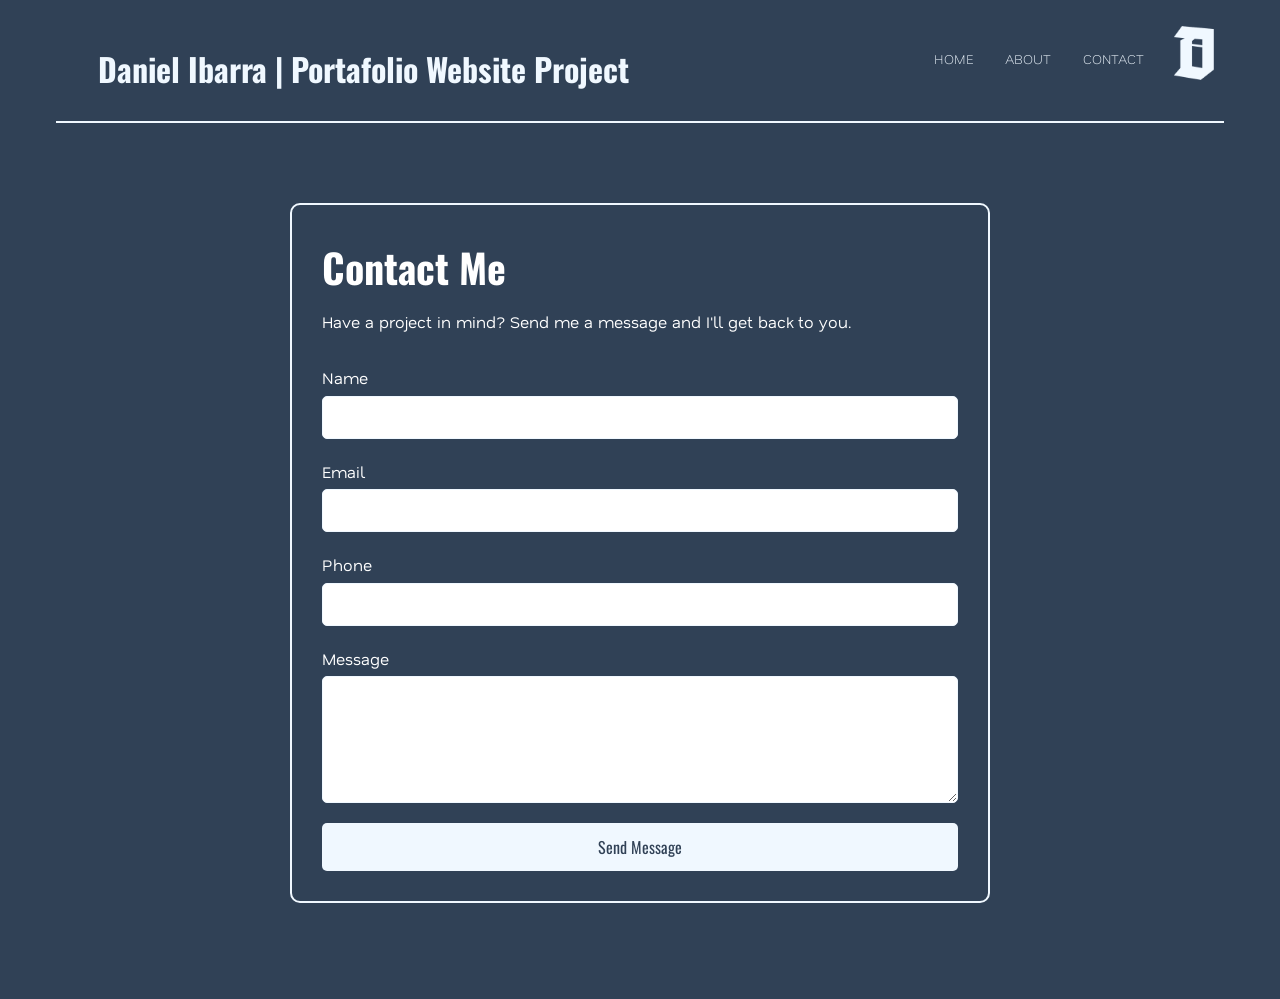
<file: contact.html>
<!DOCTYPE html>
<html lang="en">
<head>
    <meta charset="UTF-8" />
    <meta name="viewport" content="width=device-width, initial-scale=1" />
    <meta name="author" content="HectorDaniel" />
    <title>Daniel Ibarra | Portafolio Website Project</title>
   
    <!-- Google Fonts -->
    <link rel="preconnect" href="https://fonts.googleapis.com" />
    <link rel="preconnect" href="https://fonts.gstatic.com" crossorigin />
    <link href="https://fonts.googleapis.com/css2?family=Nata+Sans:wght@100..900&family=Oswald:wght@200..700&display=swap" rel="stylesheet" />
    
    <link rel="stylesheet" href="styles_1.css" />
    
</head>

<body>
    <main class="container">

        <header class="header">
            <div class="logo">
                <h1>Daniel Ibarra | Portafolio Website Project</h1>
            </div>

            <nav class="nav">
                <a href="index.html">HOME</a>
                <a href="about.html">ABOUT</a>
                <a href="contact.html">CONTACT</a>
            </nav>

            <figure class="logo-top-right">
                <a href="https://www.behance.net/ddanielibarr" target="_blank" rel="noopener noreferrer">
                    <img src="img/D_Logo_C.png" alt="Logo" />
                </a>
            </figure>
        </header>

        <main id="container">

            <section class="contact-card">

                <h2>Contact Me</h2>

                <p>Have a project in mind? Send me a message and I'll get back to you.</p>

                <form action="https://formspree.io/f/mgaworpj" method="POST">

                    <label for="name">Name</label>
                    <input 
                        type="text"
                        id="name"
                        name="name"
                        required
                    />

                    <label for="email">Email</label>
                    <input
                        type="email"
                        id="email"
                        name="email"
                        required
                    />

                    <label for="phone">Phone</label>
                    <input
                        type="tel"
                        id="phone"
                        name="phone"
                    />

                    <label for="message">Message</label>
                    <textarea
                        id="message"
                        name="message"
                        rows="5"
                        maxlength="500"
                        required
                    ></textarea>

                    <button type="submit">Send Message</button>

                </form>

            </section>

        </main>
       

    </main>      

</body>
</html>
</file>
<file: styles.css>
/* Reset */
* {
  box-sizing: border-box;
  margin: 0;
  padding: 0;
}

:root {
  --therme-color-blue: #98DBF8;
  --therme-color-navy: #304156;
}

body {
  background-color: var(--therme-color-navy);
  font-family: "Nata Sans", sans-serif;
  font-size: 100%;
  line-height: 1.6;
  color: aliceblue;
}

a {
  text-decoration: none;
  color: aliceblue;
}

.container {
  max-width: 1200px;
  margin: 0 auto;
  padding: 1rem;
}

.header {
  background-color: var(--therme-color-navy);
  display: flex;
  align-items: center;
  justify-content: space-between;
  position: sticky;
  top: 0;
  left: 0;
  right: 0;
  border-bottom: 2px solid aliceblue;
  gap: 1rem;
  z-index: 1;
  padding: 1rem 2rem;
}

.logo h1 {
  font-family: "Oswald", sans-serif;
  font-weight: 700;
  font-size: 2rem;
  color: aliceblue;
}

.nav {
  display: flex;
  gap: 2rem;
  font-weight: 600;
  background-color: var(--therme-color-navy);
  padding: 1rem 3rem;
  z-index: 0; 
}

.nav a:hover {
  color: var(--therme-color-blue);
}

.logo-top-right {
  position: absolute;
  top: 10px;
  right: 10px;
}

.logo-top-right img {
  width: 40px;
  height: auto;
  transition: transform 0.3s;
}

.logo-top-right:hover img {
  transform: scale(1.5);
}

.cards {
  display: flex;
  flex-wrap: wrap;
  justify-content: center;
  gap: 1.5em; 
  padding: 1em 0;
}

/* Each card */
.card {
  display: block;
  width: 30%; /* roughly 3 cards per row */
  max-width: 350px;
  height: 450px;
  overflow: hidden;
  transition: transform 0.3s;
  text-decoration: none; /* remove link underline */
  box-shadow: 0 20px 20px rgba(0, 0, 0, 0.4);
  border: 10px solid aliceblue;
  background-color: aliceblue;
  flex: 1 1 30%;
}

.card:hover {
  transform: scale(1.05);
}

.card img {
  width: 100%;
  height: 420px;
  object-fit: cover;
  display: block;
  pointer-events: none; 
}

/* Footer */
footer {
  background-color: var(--therme-color-navy);
  color: aliceblue;
  text-align: center;
  padding: 1rem;
  margin-top: 90px;
  font-size: 15px;
}


/* Responsive for max-width 500px (iphone 14 pro max) */
@media (max-width: 500px) {

  .header {
    flex-direction: column;
    align-items: center;
    padding: 1rem;
    gap: 0.5rem;
  }

  .logo h1 {
    font-size: 1.6rem;
    text-align: center;
  }

  .nav {
    flex-wrap: wrap;
    gap: 1rem;
    padding: 0.5rem;
    font-size: 1rem;
  }

   /* Logo top right moves and centers */
  .logo-top-right {
    position: static;
    margin: 1rem auto 0;
    display: flex;
    justify-content: center;
  }

  .card {
    flex: 1 1 100%;
    max-width: 100%;
    height: 300px;
    display: flex;
    align-items: center;
  }
}


/* Responsive for tablet (iPad Air ~ 768px) */
@media (min-width: 501px) and (max-width: 1024px) {
  /* Header: stack nav and logo, but in a row */
  .header {
    flex-direction: column;
    align-items: center;
    padding: 1rem;
    gap: 0.5rem;
  }

  .logo h1 {
    font-size: 1.6rem;
    text-align: center;
  }

  .nav {
    flex-wrap: wrap;
    gap: 1rem;
    padding: 0.5rem;
    font-size: 1rem;
  }

  .logo {
    flex: 1 1 100%;
    text-align: center;
  }

  .logo-top-right {
    position: static;
    margin: 1rem auto 0;
    display: flex;
    justify-content: center;
  }

  /* Cards: 2 columns */
  .cards {
    gap: 1rem;
    justify-content: center;
  }

  .card {
    flex: 1 1 calc(50% - 1rem);
    max-width: calc(50% - 1rem);
    height: 350px;
    display: flex;
    align-items: center;
  }
}
</file>
<file: styles_1.css>
/* Reset */
* {
  box-sizing: border-box;
  margin: 0;
  padding: 0;
}

:root {
    --therme-color-blue: #98DBF8;
    --therme-color-navy: #304156;
}

body {
  background-color: var(--therme-color-navy);
  font-family: "Nata Sans", sans-serif;
  font-size: 1.3rem;
  line-height: 1.6;
  color: aliceblue;
  text-align: left;
}

h1 {
  font-family:"Oswald", sans-serif;
  padding-left: 10px;
  font-size: 25px;
}

a {
  text-decoration: none;
  color: aliceblue;
}

.container {
  max-width: 1200px;
  margin: 0 auto;
  padding: 1rem;
}

.header {
  background-color: var(--therme-color-navy);
  display: flex;
  align-items: center;
  justify-content: space-between;
  position:sticky;
  top: 0;
  left: 0;
  right: 0;
  border-bottom: 2px solid aliceblue;
  gap: 1rem;
  z-index: 1;
  padding: 1rem 2rem;
}

.logo h1 {
  font-family: "Oswald", sans-serif;
  font-weight: 700;
  font-size: 2rem;
  color: aliceblue;
}

.nav {
  display: flex;
  gap: 2rem;
  font-weight: 200;
  background-color: var(--therme-color-navy);
  padding: 1rem 3rem;
  z-index: 0; 
  font-size: 10pt;
  margin-bottom: 20px;
}

.nav a:hover {
  color: var(--therme-color-blue);
  
}

.logo-top-right {
  position: absolute;
  top: 10px;
  right: 10px;
}

.logo-top-right img {
  width: 40px;
  height: auto;
  transition: transform 0.3s;
}

.logo-top-right:hover img {
  transform: scale(1.5);
}

.carousel {
  width: 100%;
  height: 900px;
  position: relative;
  margin-top: 20px;
  margin-bottom: 20px;
}

.carousel img {
  width: 100%;
  height: 750px;
  object-fit: cover;
  object-position: center;
}

.project_info {
   column-count: 2;
  column-gap: 40px; /* espacio entre columnas */
  padding: 20px;
  /* Opcional: para mejorar la lectura */
  line-height: 1.6;
}

.project_info h1 {
  font-family: "Oswald", sans-serif;
  font-weight: 700;
  font-size: 2rem;
  color: aliceblue;
  padding-top: 20px;
  padding-bottom: 20px;
  
}


/* -------CONTACT ME------- */

#container {
  color: #ffffff;
  font-size: 20pt;
  padding: 40px; 
  display: flex;
  flex-direction: column; 
  /* align-items: center; */
}

/* ------- CONTACT CARD ------- */

.contact-card {
  width: 100%;
  max-width: 700px;
  margin: 40px auto;
  padding: 30px;
  border: 2px solid aliceblue;
  border-radius: 10px;
  background-color: var(--therme-color-navy);
}

.contact-card h2 {
  font-family: "Oswald", sans-serif;
  font-size: 2.5rem;
  margin-bottom: 10px;
}

.contact-card p {
  font-size: 1rem;
  margin-bottom: 30px;
}

.contact-card form {
  display: flex;
  flex-direction: column;
}

.contact-card label {
  font-size: 1rem;
  margin-bottom: 5px;
}

.contact-card input,
.contact-card textarea {
  font-family: "Nata Sans", sans-serif;
  font-size: 1rem;
  padding: 10px;
  margin-bottom: 20px;
  border: 1px solid aliceblue;
  border-radius: 5px;
}

.contact-card textarea {
  resize: vertical;
}

.contact-card button {
  font-family: "Oswald", sans-serif;
  font-size: 1rem;
  padding: 12px;
  border: none;
  border-radius: 5px;
  cursor: pointer;
  background-color: aliceblue;
  color: var(--therme-color-navy);
}

.contact-card button:hover {
  background-color: var(--therme-color-blue);
}

/* Footer */
footer {
  background-color: var(--therme-color-navy);
  color: aliceblue;
  text-align: right;
  padding: 1rem;
  margin-top: 90px;
  font-size: 15px;
}

/* Center Footer */
.center-footer {
   background-color: var(--therme-color-navy);
  color: aliceblue;
  text-align: center;
  padding: 1rem;
  margin-top: 90px;
  font-size: 15px;
}

.slider-progress {
    background: #ccc;
}

.slider-progress-bar {
    background: #02f3f3;
    height: 2px;
    transition: width 400ms ease;
    width: 0;
}

/* Responsive for iPhone 14 Pro Max (max-width: 500px) */
@media (max-width: 500px) {

  .header {
    flex-direction: column;
    align-items: center;
    padding: 1rem;
    gap: 0.5rem;
  }

  .logo h1 {
    font-size: 1.6rem;
    text-align: center;
  }

   .nav {
    flex-wrap: wrap;
    gap: 1rem;
    padding: 0.5rem;
    font-size: 1rem;
  }

  .logo-top-right {
    position: static;
    margin: auto auto 0;
    display: flex;
    justify-content: center;
  }

  body {
    font-size: 1.2rem;
    line-height: 1.4;
  }

  .carousel {
    width: 100%;
    height: 300px;
    margin-top: 15px;
    margin-bottom: 15px;
  }

  .carousel img {
    width: 100%;
    height: 300px;
    object-fit: cover;
    object-position: center;
  }

  .project_info h1 {
    font-size: 1.4rem;
    padding-top: 0px;
    padding-bottom: 20px;
  }

  .project_info {
    column-count: 1;
    column-gap: 0;
    padding: 8px;
    font-size: 16px;
  }

  .nakita_h1 {
    font-size: 20px;
    padding-top: 0px;
    padding-bottom: 20px;
  }

  footer {
    text-align: right;
    font-size: 0.9rem;
    margin-top: 40px;
  }
}

/* Responsive for tablet (iPad Air ~ 768px) */
@media (min-width: 501px) and (max-width: 1024px) {

  .header {
    flex-direction: column;
    align-items: center;
    padding: 1rem;
    gap: 0.5rem;
  }

  .logo h1 {
    font-size: 1.6rem;
    text-align: center;
  }

  .nav {
    flex-wrap: wrap;
    gap: 1rem;
    padding: 0.5rem;
    font-size: 1rem;
  }

  .logo {
    flex: 1 1 100%;
    text-align: center;
  }

  .logo-top-right {
    position: static;
    margin: auto auto 0;
    display: flex;
    justify-content: center;
  }

  body {
    font-size: 1.2rem;
    line-height: 1.4;
  }

  .carousel {
    width: 100%;
    height: 600px;
    margin-top: 15px;
    margin-bottom: 15px;
  }

  .carousel img {
    height: 600px;
  }

  .project_info h1 {
    font-size: 1.2rem;
    padding-top: 20px;
    padding-bottom: 20px;
  }

  footer {
    text-align: right;
    font-size: 0.9rem;
    margin-top: 40px;
  }

  .contact-card {
    width: 100%;
    margin: 20px auto;
    padding: 20px;
  }

  .contact-card h2 {
    font-size: 2rem;
  }

  .contact-card p {
    font-size: 0.9rem;
  }

  .contact-card input,
  .contact-card textarea {
    font-size: 1rem;
  }
}
</file>
